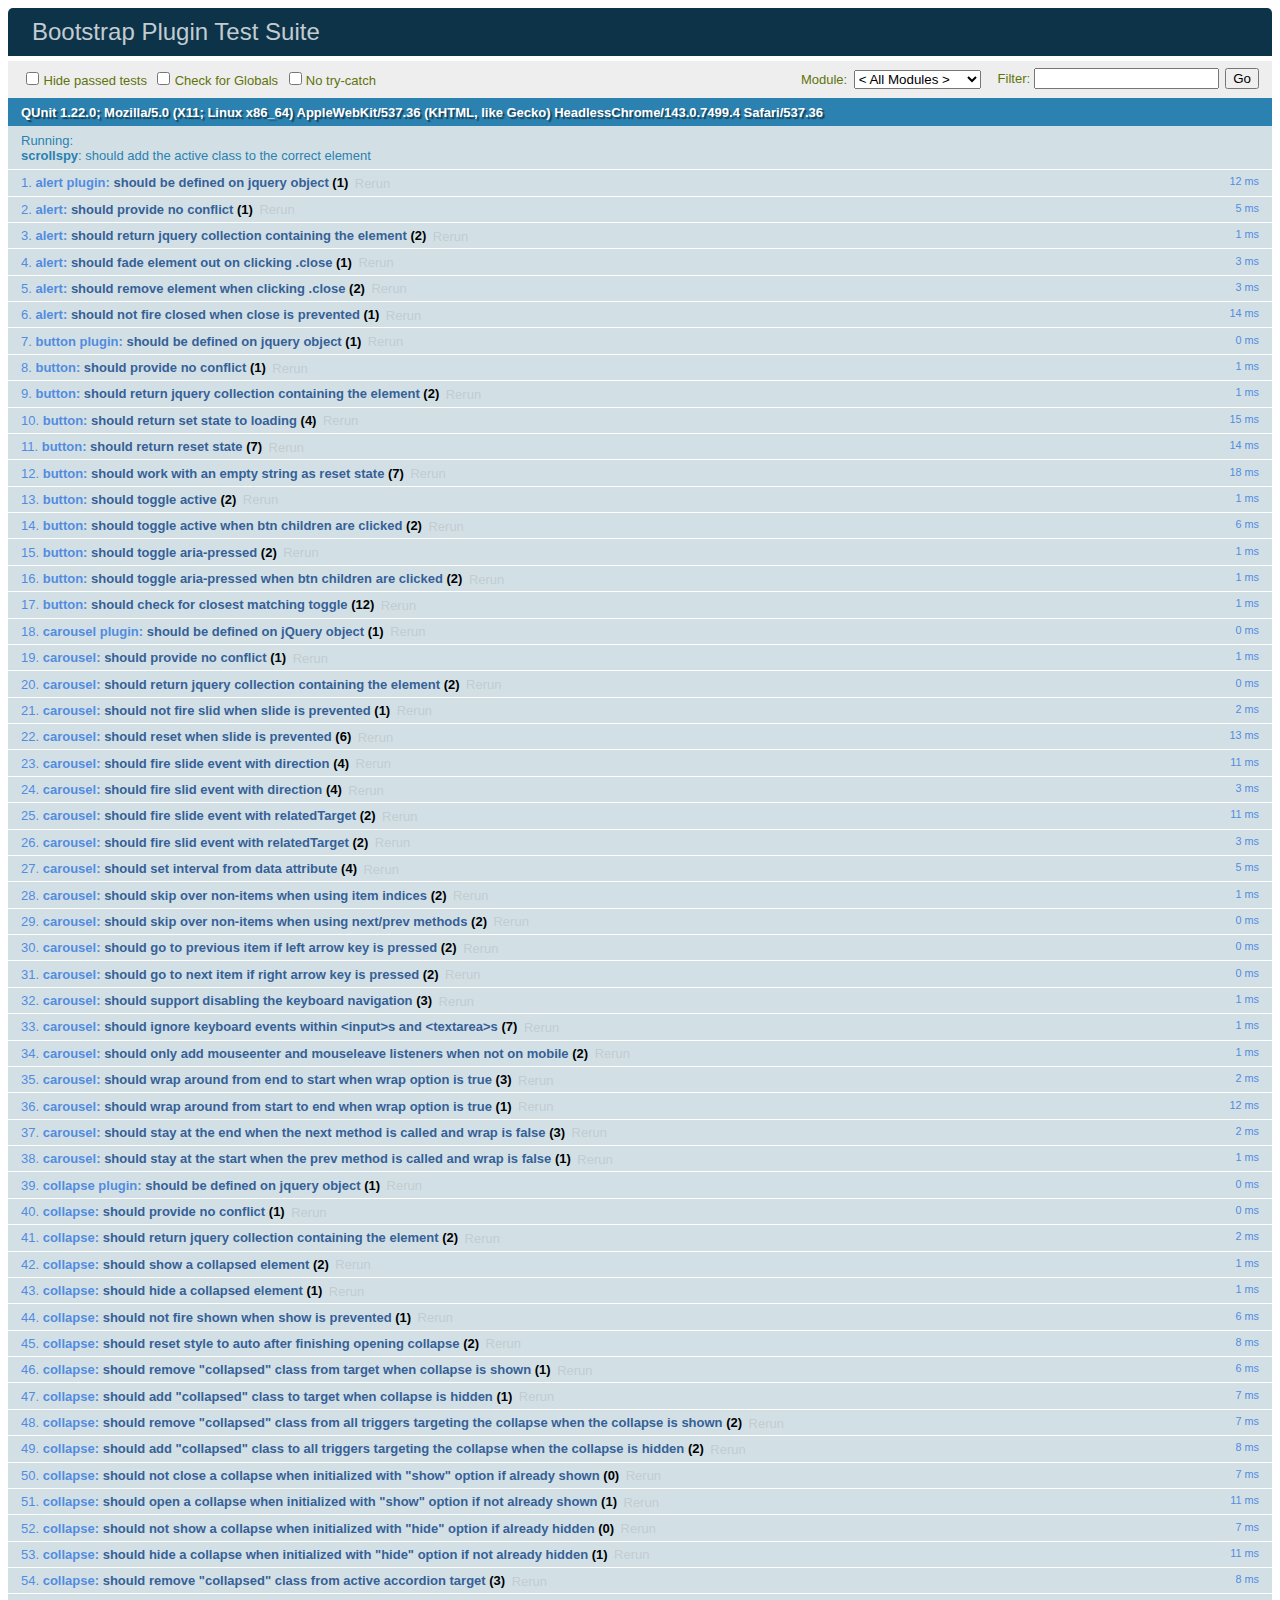
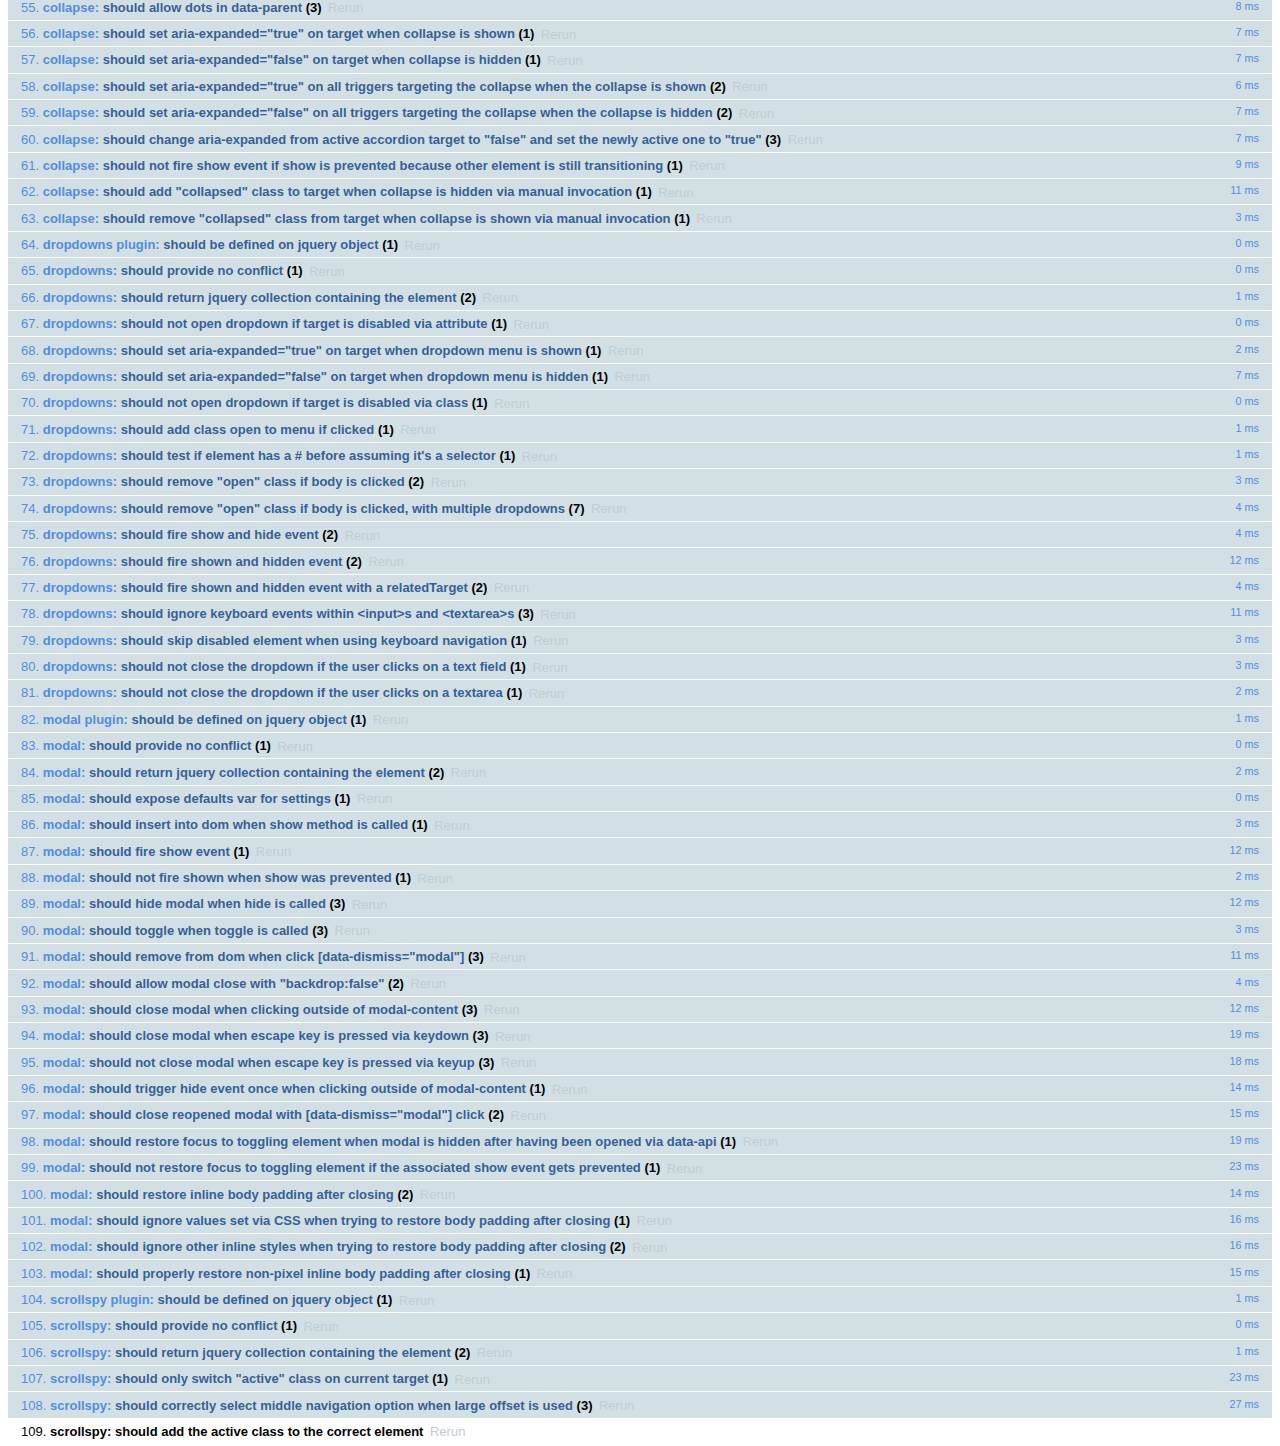
<file: bootstrap/js/tests/index.html>
<!DOCTYPE html>
<html>
  <head>
    <meta charset="utf-8">
    <title>Bootstrap Plugin Test Suite</title>
    <meta name="viewport" content="width=device-width, initial-scale=1">

    <!-- jQuery -->
    <script src="vendor/jquery.min.js"></script>
    <script>
      // Disable jQuery event aliases to ensure we don't accidentally use any of them
      (function () {
        var eventAliases = [
          'blur',
          'focus',
          'focusin',
          'focusout',
          'load',
          'resize',
          'scroll',
          'unload',
          'click',
          'dblclick',
          'mousedown',
          'mouseup',
          'mousemove',
          'mouseover',
          'mouseout',
          'mouseenter',
          'mouseleave',
          'change',
          'select',
          'submit',
          'keydown',
          'keypress',
          'keyup',
          'error',
          'contextmenu',
          'hover',
          'bind',
          'unbind',
          'delegate',
          'undelegate'
        ]
        for (var i = 0; i < eventAliases.length; i++) {
          var eventAlias = eventAliases[i]
          $.fn[eventAlias] = function () {
            throw new Error('Using the ".' + eventAlias + '()" method is not allowed, so that Bootstrap can be compatible with custom jQuery builds which exclude the "event aliases" module that defines said method. See https://github.com/twbs/bootstrap/blob/master/CONTRIBUTING.md#js')
          }
        }
      })()
    </script>

    <!-- QUnit -->
    <link rel="stylesheet" href="vendor/qunit.css" media="screen">
    <script src="vendor/qunit.js"></script>
    <script>
      // See https://github.com/axemclion/grunt-saucelabs#test-result-details-with-qunit
      var log = []
      // Require assert.expect in each test
      QUnit.config.requireExpects = true
      QUnit.done(function (testResults) {
        var tests = []
        for (var i = 0, len = log.length; i < len; i++) {
          var details = log[i]
          tests.push({
            name: details.name,
            result: details.result,
            expected: details.expected,
            actual: details.actual,
            source: details.source
          })
        }
        testResults.tests = tests

        window.global_test_results = testResults
      })

      QUnit.testStart(function (testDetails) {
        $(window).scrollTop(0)
        QUnit.log(function (details) {
          if (!details.result) {
            details.name = testDetails.name
            log.push(details)
          }
        })
      })

      // Cleanup
      QUnit.testDone(function () {
        $('#qunit-fixture').empty()
        $('#modal-test, .modal-backdrop').remove()
      })

      // Display fixture on-screen on iOS to avoid false positives
      if (/iPhone|iPad|iPod/.test(navigator.userAgent)) {
        QUnit.begin(function() {
          $('#qunit-fixture').css({ top: 0, left: 0 })
        })

        QUnit.done(function () {
          $('#qunit-fixture').css({ top: '', left: '' })
        })
      }

      // Disable deprecated global QUnit method aliases in preparation for QUnit v2
      (function () {
        var methodNames = [
          'async',
          'asyncTest',
          'deepEqual',
          'equal',
          'expect',
          'module',
          'notDeepEqual',
          'notEqual',
          'notPropEqual',
          'notStrictEqual',
          'ok',
          'propEqual',
          'push',
          'start',
          'stop',
          'strictEqual',
          'test',
          'throws'
        ];
        for (var i = 0; i < methodNames.length; i++) {
          var methodName = methodNames[i];
          window[methodName] = undefined;
        }
      })();
    </script>

    <!-- Plugin sources -->
    <script>$.support.transition = false</script>
    <script src="../../js/alert.js"></script>
    <script src="../../js/button.js"></script>
    <script src="../../js/carousel.js"></script>
    <script src="../../js/collapse.js"></script>
    <script src="../../js/dropdown.js"></script>
    <script src="../../js/modal.js"></script>
    <script src="../../js/scrollspy.js"></script>
    <script src="../../js/tab.js"></script>
    <script src="../../js/tooltip.js"></script>
    <script src="../../js/popover.js"></script>
    <script src="../../js/affix.js"></script>

    <!-- Unit tests -->
    <script src="unit/alert.js"></script>
    <script src="unit/button.js"></script>
    <script src="unit/carousel.js"></script>
    <script src="unit/collapse.js"></script>
    <script src="unit/dropdown.js"></script>
    <script src="unit/modal.js"></script>
    <script src="unit/scrollspy.js"></script>
    <script src="unit/tab.js"></script>
    <script src="unit/tooltip.js"></script>
    <script src="unit/popover.js"></script>
    <script src="unit/affix.js"></script>

  </head>
  <body>
    <div id="qunit-container">
      <div id="qunit"></div>
      <div id="qunit-fixture"></div>
    </div>
  </body>
</html>
</file>
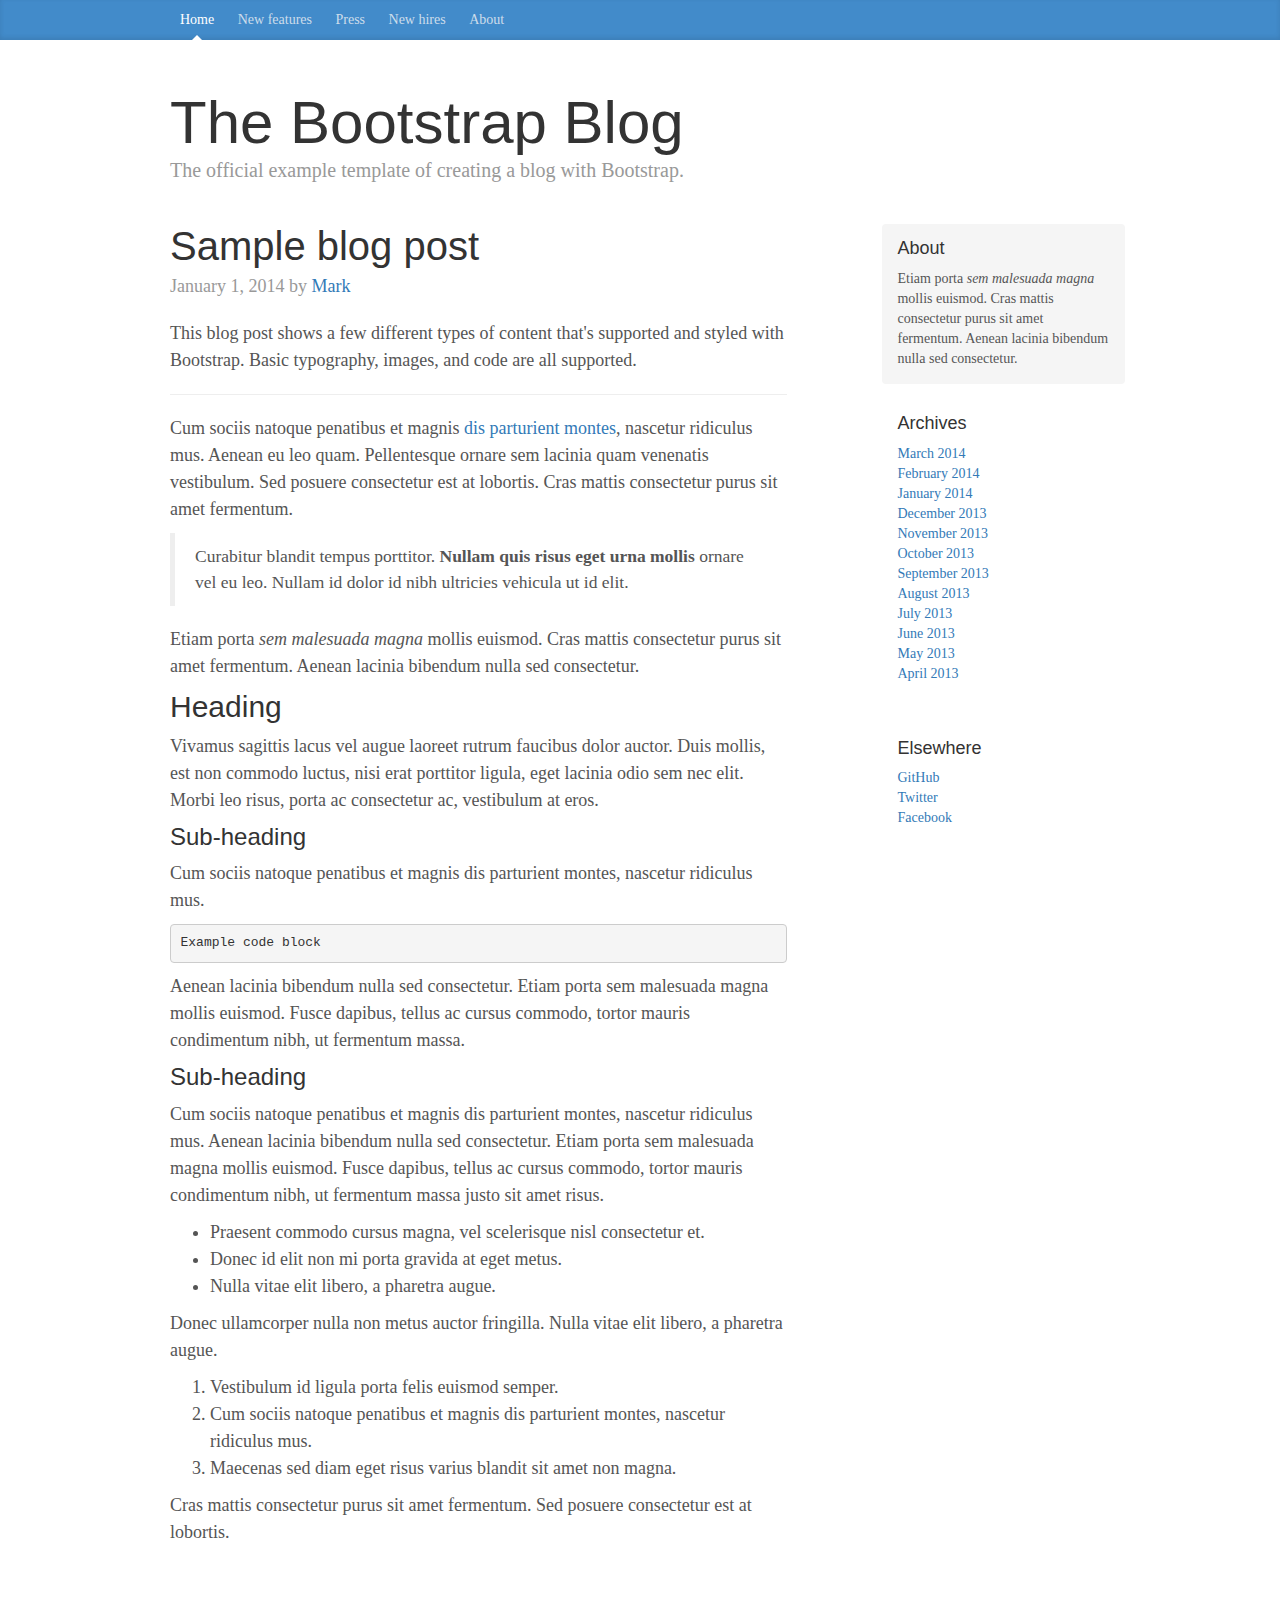
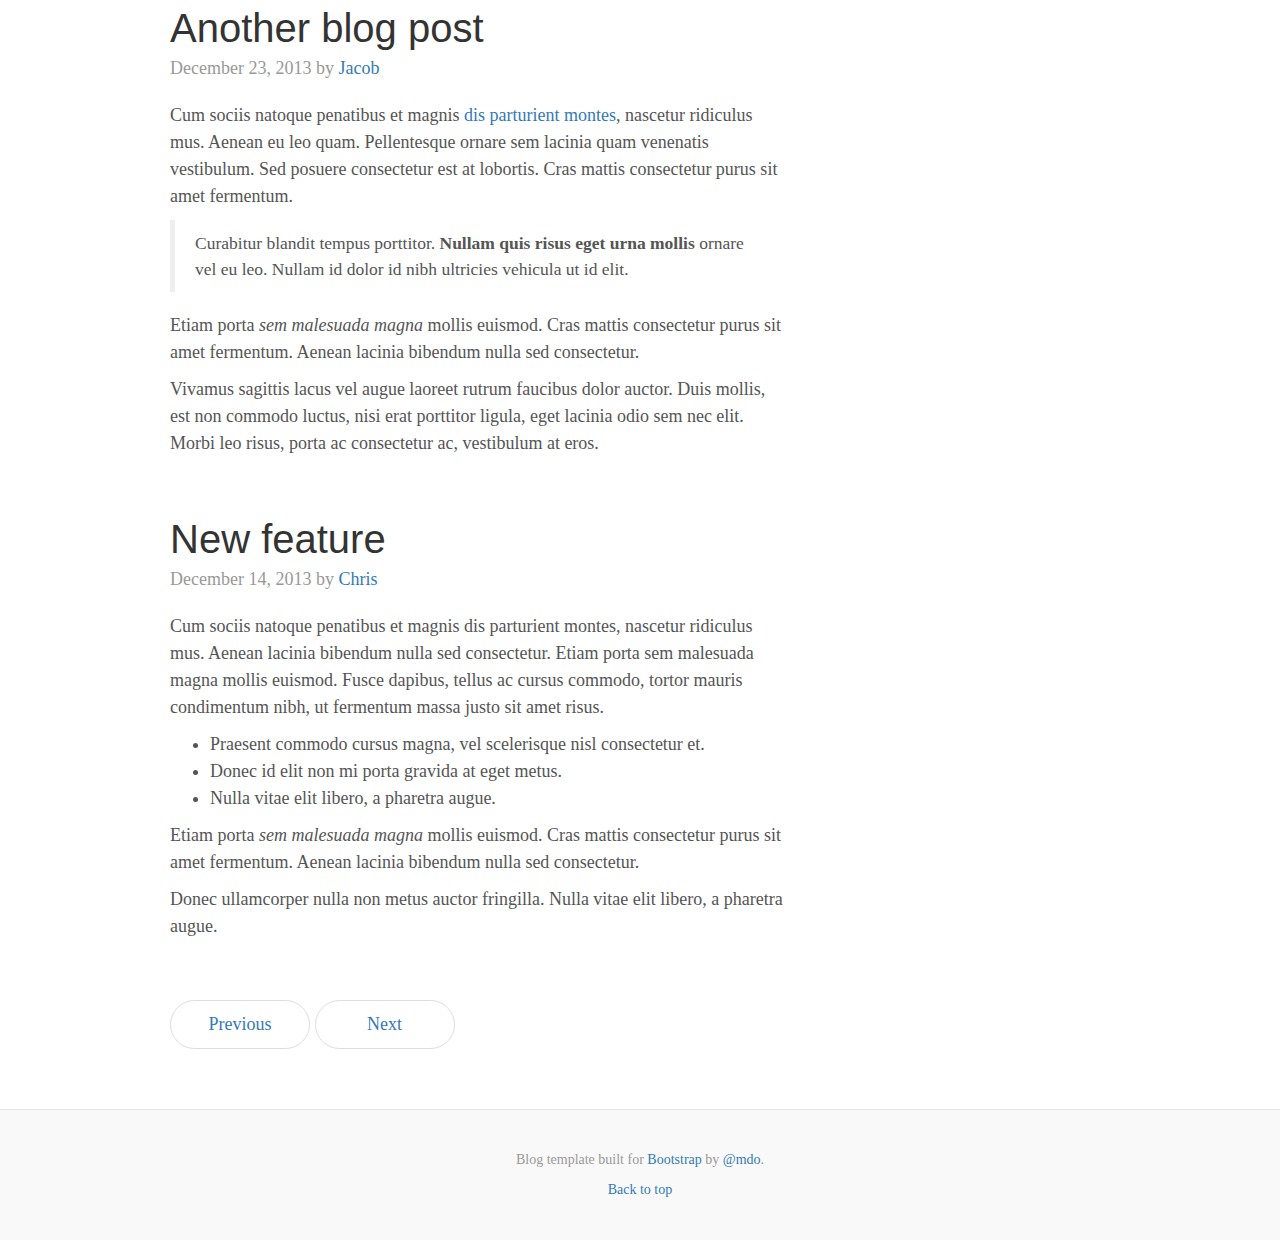
<file: bootstrap/docs/examples/blog/index.html>
<!DOCTYPE html>
<html lang="en">
  <head>
    <meta charset="utf-8">
    <meta http-equiv="X-UA-Compatible" content="IE=edge">
    <meta name="viewport" content="width=device-width, initial-scale=1">
    <!-- The above 3 meta tags *must* come first in the head; any other head content must come *after* these tags -->
    <meta name="description" content="">
    <meta name="author" content="">
    <link rel="icon" href="../../favicon.ico">

    <title>Blog Template for Bootstrap</title>

    <!-- Bootstrap core CSS -->
    <link href="../../dist/css/bootstrap.min.css" rel="stylesheet">

    <!-- IE10 viewport hack for Surface/desktop Windows 8 bug -->
    <link href="../../assets/css/ie10-viewport-bug-workaround.css" rel="stylesheet">

    <!-- Custom styles for this template -->
    <link href="blog.css" rel="stylesheet">

    <!-- Just for debugging purposes. Don't actually copy these 2 lines! -->
    <!--[if lt IE 9]><script src="../../assets/js/ie8-responsive-file-warning.js"></script><![endif]-->
    <script src="../../assets/js/ie-emulation-modes-warning.js"></script>

    <!-- HTML5 shim and Respond.js for IE8 support of HTML5 elements and media queries -->
    <!--[if lt IE 9]>
      <script src="https://oss.maxcdn.com/html5shiv/3.7.3/html5shiv.min.js"></script>
      <script src="https://oss.maxcdn.com/respond/1.4.2/respond.min.js"></script>
    <![endif]-->
  </head>

  <body>

    <div class="blog-masthead">
      <div class="container">
        <nav class="blog-nav">
          <a class="blog-nav-item active" href="#">Home</a>
          <a class="blog-nav-item" href="#">New features</a>
          <a class="blog-nav-item" href="#">Press</a>
          <a class="blog-nav-item" href="#">New hires</a>
          <a class="blog-nav-item" href="#">About</a>
        </nav>
      </div>
    </div>

    <div class="container">

      <div class="blog-header">
        <h1 class="blog-title">The Bootstrap Blog</h1>
        <p class="lead blog-description">The official example template of creating a blog with Bootstrap.</p>
      </div>

      <div class="row">

        <div class="col-sm-8 blog-main">

          <div class="blog-post">
            <h2 class="blog-post-title">Sample blog post</h2>
            <p class="blog-post-meta">January 1, 2014 by <a href="#">Mark</a></p>

            <p>This blog post shows a few different types of content that's supported and styled with Bootstrap. Basic typography, images, and code are all supported.</p>
            <hr>
            <p>Cum sociis natoque penatibus et magnis <a href="#">dis parturient montes</a>, nascetur ridiculus mus. Aenean eu leo quam. Pellentesque ornare sem lacinia quam venenatis vestibulum. Sed posuere consectetur est at lobortis. Cras mattis consectetur purus sit amet fermentum.</p>
            <blockquote>
              <p>Curabitur blandit tempus porttitor. <strong>Nullam quis risus eget urna mollis</strong> ornare vel eu leo. Nullam id dolor id nibh ultricies vehicula ut id elit.</p>
            </blockquote>
            <p>Etiam porta <em>sem malesuada magna</em> mollis euismod. Cras mattis consectetur purus sit amet fermentum. Aenean lacinia bibendum nulla sed consectetur.</p>
            <h2>Heading</h2>
            <p>Vivamus sagittis lacus vel augue laoreet rutrum faucibus dolor auctor. Duis mollis, est non commodo luctus, nisi erat porttitor ligula, eget lacinia odio sem nec elit. Morbi leo risus, porta ac consectetur ac, vestibulum at eros.</p>
            <h3>Sub-heading</h3>
            <p>Cum sociis natoque penatibus et magnis dis parturient montes, nascetur ridiculus mus.</p>
            <pre><code>Example code block</code></pre>
            <p>Aenean lacinia bibendum nulla sed consectetur. Etiam porta sem malesuada magna mollis euismod. Fusce dapibus, tellus ac cursus commodo, tortor mauris condimentum nibh, ut fermentum massa.</p>
            <h3>Sub-heading</h3>
            <p>Cum sociis natoque penatibus et magnis dis parturient montes, nascetur ridiculus mus. Aenean lacinia bibendum nulla sed consectetur. Etiam porta sem malesuada magna mollis euismod. Fusce dapibus, tellus ac cursus commodo, tortor mauris condimentum nibh, ut fermentum massa justo sit amet risus.</p>
            <ul>
              <li>Praesent commodo cursus magna, vel scelerisque nisl consectetur et.</li>
              <li>Donec id elit non mi porta gravida at eget metus.</li>
              <li>Nulla vitae elit libero, a pharetra augue.</li>
            </ul>
            <p>Donec ullamcorper nulla non metus auctor fringilla. Nulla vitae elit libero, a pharetra augue.</p>
            <ol>
              <li>Vestibulum id ligula porta felis euismod semper.</li>
              <li>Cum sociis natoque penatibus et magnis dis parturient montes, nascetur ridiculus mus.</li>
              <li>Maecenas sed diam eget risus varius blandit sit amet non magna.</li>
            </ol>
            <p>Cras mattis consectetur purus sit amet fermentum. Sed posuere consectetur est at lobortis.</p>
          </div><!-- /.blog-post -->

          <div class="blog-post">
            <h2 class="blog-post-title">Another blog post</h2>
            <p class="blog-post-meta">December 23, 2013 by <a href="#">Jacob</a></p>

            <p>Cum sociis natoque penatibus et magnis <a href="#">dis parturient montes</a>, nascetur ridiculus mus. Aenean eu leo quam. Pellentesque ornare sem lacinia quam venenatis vestibulum. Sed posuere consectetur est at lobortis. Cras mattis consectetur purus sit amet fermentum.</p>
            <blockquote>
              <p>Curabitur blandit tempus porttitor. <strong>Nullam quis risus eget urna mollis</strong> ornare vel eu leo. Nullam id dolor id nibh ultricies vehicula ut id elit.</p>
            </blockquote>
            <p>Etiam porta <em>sem malesuada magna</em> mollis euismod. Cras mattis consectetur purus sit amet fermentum. Aenean lacinia bibendum nulla sed consectetur.</p>
            <p>Vivamus sagittis lacus vel augue laoreet rutrum faucibus dolor auctor. Duis mollis, est non commodo luctus, nisi erat porttitor ligula, eget lacinia odio sem nec elit. Morbi leo risus, porta ac consectetur ac, vestibulum at eros.</p>
          </div><!-- /.blog-post -->

          <div class="blog-post">
            <h2 class="blog-post-title">New feature</h2>
            <p class="blog-post-meta">December 14, 2013 by <a href="#">Chris</a></p>

            <p>Cum sociis natoque penatibus et magnis dis parturient montes, nascetur ridiculus mus. Aenean lacinia bibendum nulla sed consectetur. Etiam porta sem malesuada magna mollis euismod. Fusce dapibus, tellus ac cursus commodo, tortor mauris condimentum nibh, ut fermentum massa justo sit amet risus.</p>
            <ul>
              <li>Praesent commodo cursus magna, vel scelerisque nisl consectetur et.</li>
              <li>Donec id elit non mi porta gravida at eget metus.</li>
              <li>Nulla vitae elit libero, a pharetra augue.</li>
            </ul>
            <p>Etiam porta <em>sem malesuada magna</em> mollis euismod. Cras mattis consectetur purus sit amet fermentum. Aenean lacinia bibendum nulla sed consectetur.</p>
            <p>Donec ullamcorper nulla non metus auctor fringilla. Nulla vitae elit libero, a pharetra augue.</p>
          </div><!-- /.blog-post -->

          <nav>
            <ul class="pager">
              <li><a href="#">Previous</a></li>
              <li><a href="#">Next</a></li>
            </ul>
          </nav>

        </div><!-- /.blog-main -->

        <div class="col-sm-3 col-sm-offset-1 blog-sidebar">
          <div class="sidebar-module sidebar-module-inset">
            <h4>About</h4>
            <p>Etiam porta <em>sem malesuada magna</em> mollis euismod. Cras mattis consectetur purus sit amet fermentum. Aenean lacinia bibendum nulla sed consectetur.</p>
          </div>
          <div class="sidebar-module">
            <h4>Archives</h4>
            <ol class="list-unstyled">
              <li><a href="#">March 2014</a></li>
              <li><a href="#">February 2014</a></li>
              <li><a href="#">January 2014</a></li>
              <li><a href="#">December 2013</a></li>
              <li><a href="#">November 2013</a></li>
              <li><a href="#">October 2013</a></li>
              <li><a href="#">September 2013</a></li>
              <li><a href="#">August 2013</a></li>
              <li><a href="#">July 2013</a></li>
              <li><a href="#">June 2013</a></li>
              <li><a href="#">May 2013</a></li>
              <li><a href="#">April 2013</a></li>
            </ol>
          </div>
          <div class="sidebar-module">
            <h4>Elsewhere</h4>
            <ol class="list-unstyled">
              <li><a href="#">GitHub</a></li>
              <li><a href="#">Twitter</a></li>
              <li><a href="#">Facebook</a></li>
            </ol>
          </div>
        </div><!-- /.blog-sidebar -->

      </div><!-- /.row -->

    </div><!-- /.container -->

    <footer class="blog-footer">
      <p>Blog template built for <a href="http://getbootstrap.com">Bootstrap</a> by <a href="https://twitter.com/mdo">@mdo</a>.</p>
      <p>
        <a href="#">Back to top</a>
      </p>
    </footer>


    <!-- Bootstrap core JavaScript
    ================================================== -->
    <!-- Placed at the end of the document so the pages load faster -->
    <script src="https://ajax.googleapis.com/ajax/libs/jquery/1.12.4/jquery.min.js"></script>
    <script>window.jQuery || document.write('<script src="../../assets/js/vendor/jquery.min.js"><\/script>')</script>
    <script src="../../dist/js/bootstrap.min.js"></script>
    <!-- IE10 viewport hack for Surface/desktop Windows 8 bug -->
    <script src="../../assets/js/ie10-viewport-bug-workaround.js"></script>
  </body>
</html>
</file>
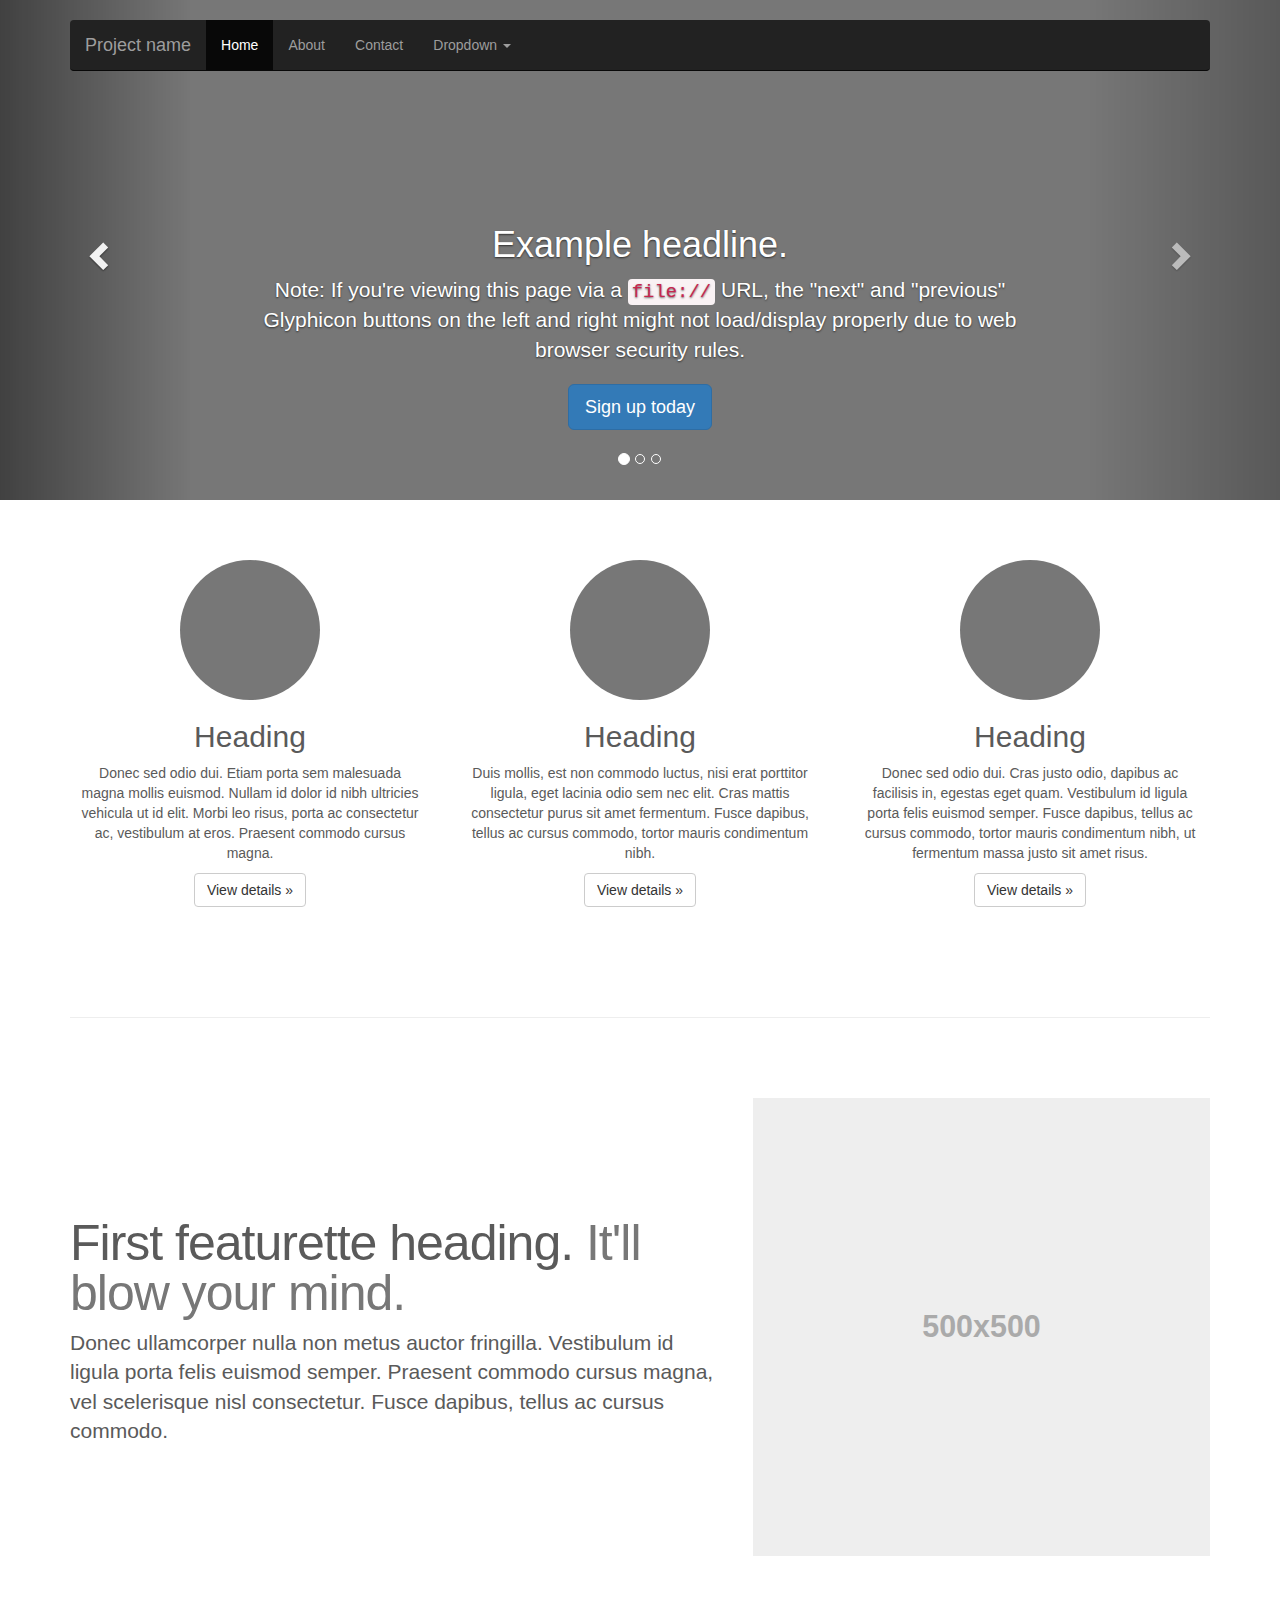
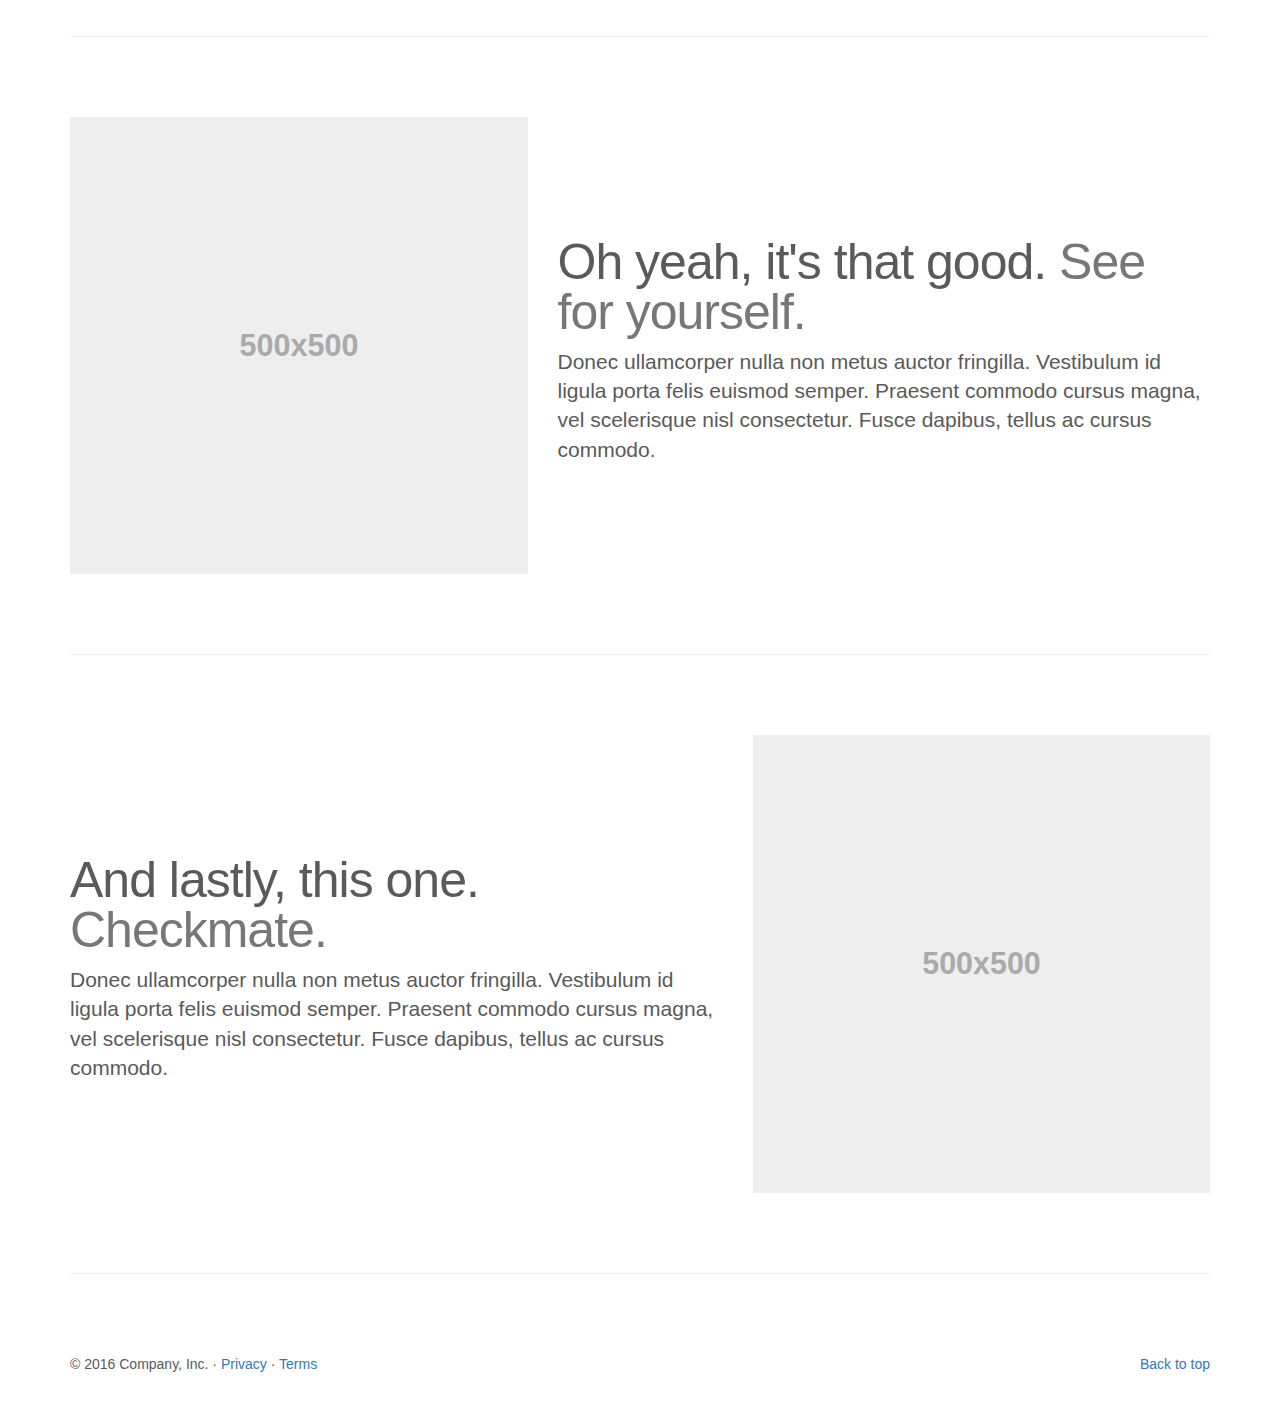
<file: bootstrap/docs/examples/carousel/index.html>
<!DOCTYPE html>
<html lang="en">
  <head>
    <meta charset="utf-8">
    <meta http-equiv="X-UA-Compatible" content="IE=edge">
    <meta name="viewport" content="width=device-width, initial-scale=1">
    <!-- The above 3 meta tags *must* come first in the head; any other head content must come *after* these tags -->
    <meta name="description" content="">
    <meta name="author" content="">
    <link rel="icon" href="../../favicon.ico">

    <title>Carousel Template for Bootstrap</title>

    <!-- Bootstrap core CSS -->
    <link href="../../dist/css/bootstrap.min.css" rel="stylesheet">

    <!-- IE10 viewport hack for Surface/desktop Windows 8 bug -->
    <link href="../../assets/css/ie10-viewport-bug-workaround.css" rel="stylesheet">

    <!-- Just for debugging purposes. Don't actually copy these 2 lines! -->
    <!--[if lt IE 9]><script src="../../assets/js/ie8-responsive-file-warning.js"></script><![endif]-->
    <script src="../../assets/js/ie-emulation-modes-warning.js"></script>

    <!-- HTML5 shim and Respond.js for IE8 support of HTML5 elements and media queries -->
    <!--[if lt IE 9]>
      <script src="https://oss.maxcdn.com/html5shiv/3.7.3/html5shiv.min.js"></script>
      <script src="https://oss.maxcdn.com/respond/1.4.2/respond.min.js"></script>
    <![endif]-->

    <!-- Custom styles for this template -->
    <link href="carousel.css" rel="stylesheet">
  </head>
<!-- NAVBAR
================================================== -->
  <body>
    <div class="navbar-wrapper">
      <div class="container">

        <nav class="navbar navbar-inverse navbar-static-top">
          <div class="container">
            <div class="navbar-header">
              <button type="button" class="navbar-toggle collapsed" data-toggle="collapse" data-target="#navbar" aria-expanded="false" aria-controls="navbar">
                <span class="sr-only">Toggle navigation</span>
                <span class="icon-bar"></span>
                <span class="icon-bar"></span>
                <span class="icon-bar"></span>
              </button>
              <a class="navbar-brand" href="#">Project name</a>
            </div>
            <div id="navbar" class="navbar-collapse collapse">
              <ul class="nav navbar-nav">
                <li class="active"><a href="#">Home</a></li>
                <li><a href="#about">About</a></li>
                <li><a href="#contact">Contact</a></li>
                <li class="dropdown">
                  <a href="#" class="dropdown-toggle" data-toggle="dropdown" role="button" aria-haspopup="true" aria-expanded="false">Dropdown <span class="caret"></span></a>
                  <ul class="dropdown-menu">
                    <li><a href="#">Action</a></li>
                    <li><a href="#">Another action</a></li>
                    <li><a href="#">Something else here</a></li>
                    <li role="separator" class="divider"></li>
                    <li class="dropdown-header">Nav header</li>
                    <li><a href="#">Separated link</a></li>
                    <li><a href="#">One more separated link</a></li>
                  </ul>
                </li>
              </ul>
            </div>
          </div>
        </nav>

      </div>
    </div>


    <!-- Carousel
    ================================================== -->
    <div id="myCarousel" class="carousel slide" data-ride="carousel">
      <!-- Indicators -->
      <ol class="carousel-indicators">
        <li data-target="#myCarousel" data-slide-to="0" class="active"></li>
        <li data-target="#myCarousel" data-slide-to="1"></li>
        <li data-target="#myCarousel" data-slide-to="2"></li>
      </ol>
      <div class="carousel-inner" role="listbox">
        <div class="item active">
          <img class="first-slide" src="[data-uri]" alt="First slide">
          <div class="container">
            <div class="carousel-caption">
              <h1>Example headline.</h1>
              <p>Note: If you're viewing this page via a <code>file://</code> URL, the "next" and "previous" Glyphicon buttons on the left and right might not load/display properly due to web browser security rules.</p>
              <p><a class="btn btn-lg btn-primary" href="#" role="button">Sign up today</a></p>
            </div>
          </div>
        </div>
        <div class="item">
          <img class="second-slide" src="[data-uri]" alt="Second slide">
          <div class="container">
            <div class="carousel-caption">
              <h1>Another example headline.</h1>
              <p>Cras justo odio, dapibus ac facilisis in, egestas eget quam. Donec id elit non mi porta gravida at eget metus. Nullam id dolor id nibh ultricies vehicula ut id elit.</p>
              <p><a class="btn btn-lg btn-primary" href="#" role="button">Learn more</a></p>
            </div>
          </div>
        </div>
        <div class="item">
          <img class="third-slide" src="[data-uri]" alt="Third slide">
          <div class="container">
            <div class="carousel-caption">
              <h1>One more for good measure.</h1>
              <p>Cras justo odio, dapibus ac facilisis in, egestas eget quam. Donec id elit non mi porta gravida at eget metus. Nullam id dolor id nibh ultricies vehicula ut id elit.</p>
              <p><a class="btn btn-lg btn-primary" href="#" role="button">Browse gallery</a></p>
            </div>
          </div>
        </div>
      </div>
      <a class="left carousel-control" href="#myCarousel" role="button" data-slide="prev">
        <span class="glyphicon glyphicon-chevron-left" aria-hidden="true"></span>
        <span class="sr-only">Previous</span>
      </a>
      <a class="right carousel-control" href="#myCarousel" role="button" data-slide="next">
        <span class="glyphicon glyphicon-chevron-right" aria-hidden="true"></span>
        <span class="sr-only">Next</span>
      </a>
    </div><!-- /.carousel -->


    <!-- Marketing messaging and featurettes
    ================================================== -->
    <!-- Wrap the rest of the page in another container to center all the content. -->

    <div class="container marketing">

      <!-- Three columns of text below the carousel -->
      <div class="row">
        <div class="col-lg-4">
          <img class="img-circle" src="[data-uri]" alt="Generic placeholder image" width="140" height="140">
          <h2>Heading</h2>
          <p>Donec sed odio dui. Etiam porta sem malesuada magna mollis euismod. Nullam id dolor id nibh ultricies vehicula ut id elit. Morbi leo risus, porta ac consectetur ac, vestibulum at eros. Praesent commodo cursus magna.</p>
          <p><a class="btn btn-default" href="#" role="button">View details &raquo;</a></p>
        </div><!-- /.col-lg-4 -->
        <div class="col-lg-4">
          <img class="img-circle" src="[data-uri]" alt="Generic placeholder image" width="140" height="140">
          <h2>Heading</h2>
          <p>Duis mollis, est non commodo luctus, nisi erat porttitor ligula, eget lacinia odio sem nec elit. Cras mattis consectetur purus sit amet fermentum. Fusce dapibus, tellus ac cursus commodo, tortor mauris condimentum nibh.</p>
          <p><a class="btn btn-default" href="#" role="button">View details &raquo;</a></p>
        </div><!-- /.col-lg-4 -->
        <div class="col-lg-4">
          <img class="img-circle" src="[data-uri]" alt="Generic placeholder image" width="140" height="140">
          <h2>Heading</h2>
          <p>Donec sed odio dui. Cras justo odio, dapibus ac facilisis in, egestas eget quam. Vestibulum id ligula porta felis euismod semper. Fusce dapibus, tellus ac cursus commodo, tortor mauris condimentum nibh, ut fermentum massa justo sit amet risus.</p>
          <p><a class="btn btn-default" href="#" role="button">View details &raquo;</a></p>
        </div><!-- /.col-lg-4 -->
      </div><!-- /.row -->


      <!-- START THE FEATURETTES -->

      <hr class="featurette-divider">

      <div class="row featurette">
        <div class="col-md-7">
          <h2 class="featurette-heading">First featurette heading. <span class="text-muted">It'll blow your mind.</span></h2>
          <p class="lead">Donec ullamcorper nulla non metus auctor fringilla. Vestibulum id ligula porta felis euismod semper. Praesent commodo cursus magna, vel scelerisque nisl consectetur. Fusce dapibus, tellus ac cursus commodo.</p>
        </div>
        <div class="col-md-5">
          <img class="featurette-image img-responsive center-block" data-src="holder.js/500x500/auto" alt="Generic placeholder image">
        </div>
      </div>

      <hr class="featurette-divider">

      <div class="row featurette">
        <div class="col-md-7 col-md-push-5">
          <h2 class="featurette-heading">Oh yeah, it's that good. <span class="text-muted">See for yourself.</span></h2>
          <p class="lead">Donec ullamcorper nulla non metus auctor fringilla. Vestibulum id ligula porta felis euismod semper. Praesent commodo cursus magna, vel scelerisque nisl consectetur. Fusce dapibus, tellus ac cursus commodo.</p>
        </div>
        <div class="col-md-5 col-md-pull-7">
          <img class="featurette-image img-responsive center-block" data-src="holder.js/500x500/auto" alt="Generic placeholder image">
        </div>
      </div>

      <hr class="featurette-divider">

      <div class="row featurette">
        <div class="col-md-7">
          <h2 class="featurette-heading">And lastly, this one. <span class="text-muted">Checkmate.</span></h2>
          <p class="lead">Donec ullamcorper nulla non metus auctor fringilla. Vestibulum id ligula porta felis euismod semper. Praesent commodo cursus magna, vel scelerisque nisl consectetur. Fusce dapibus, tellus ac cursus commodo.</p>
        </div>
        <div class="col-md-5">
          <img class="featurette-image img-responsive center-block" data-src="holder.js/500x500/auto" alt="Generic placeholder image">
        </div>
      </div>

      <hr class="featurette-divider">

      <!-- /END THE FEATURETTES -->


      <!-- FOOTER -->
      <footer>
        <p class="pull-right"><a href="#">Back to top</a></p>
        <p>&copy; 2016 Company, Inc. &middot; <a href="#">Privacy</a> &middot; <a href="#">Terms</a></p>
      </footer>

    </div><!-- /.container -->


    <!-- Bootstrap core JavaScript
    ================================================== -->
    <!-- Placed at the end of the document so the pages load faster -->
    <script src="https://ajax.googleapis.com/ajax/libs/jquery/1.12.4/jquery.min.js"></script>
    <script>window.jQuery || document.write('<script src="../../assets/js/vendor/jquery.min.js"><\/script>')</script>
    <script src="../../dist/js/bootstrap.min.js"></script>
    <!-- Just to make our placeholder images work. Don't actually copy the next line! -->
    <script src="../../assets/js/vendor/holder.min.js"></script>
    <!-- IE10 viewport hack for Surface/desktop Windows 8 bug -->
    <script src="../../assets/js/ie10-viewport-bug-workaround.js"></script>
  </body>
</html>
</file>
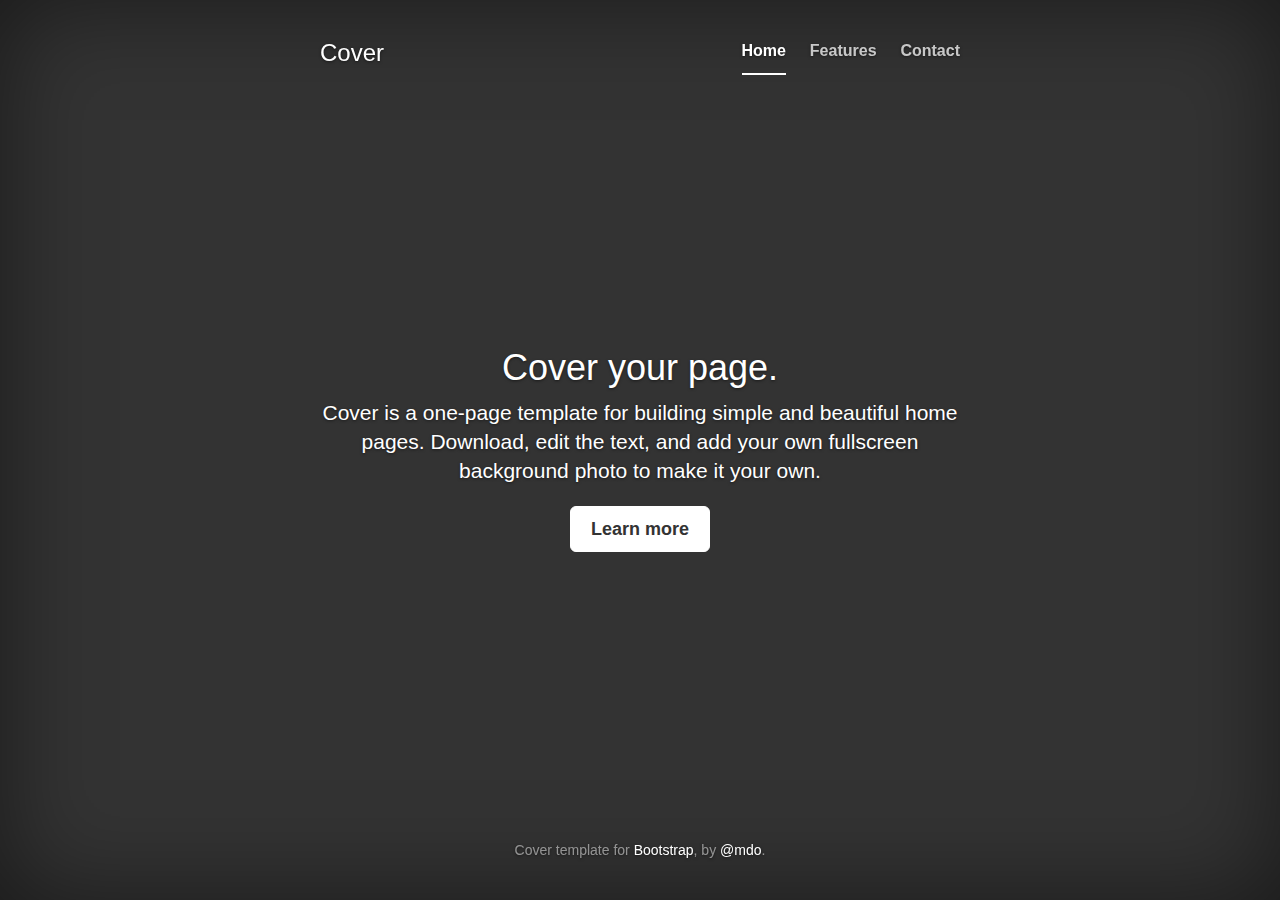
<file: bootstrap/docs/examples/cover/index.html>
<!DOCTYPE html>
<html lang="en">
  <head>
    <meta charset="utf-8">
    <meta http-equiv="X-UA-Compatible" content="IE=edge">
    <meta name="viewport" content="width=device-width, initial-scale=1">
    <!-- The above 3 meta tags *must* come first in the head; any other head content must come *after* these tags -->
    <meta name="description" content="">
    <meta name="author" content="">
    <link rel="icon" href="../../favicon.ico">

    <title>Cover Template for Bootstrap</title>

    <!-- Bootstrap core CSS -->
    <link href="../../dist/css/bootstrap.min.css" rel="stylesheet">

    <!-- IE10 viewport hack for Surface/desktop Windows 8 bug -->
    <link href="../../assets/css/ie10-viewport-bug-workaround.css" rel="stylesheet">

    <!-- Custom styles for this template -->
    <link href="cover.css" rel="stylesheet">

    <!-- Just for debugging purposes. Don't actually copy these 2 lines! -->
    <!--[if lt IE 9]><script src="../../assets/js/ie8-responsive-file-warning.js"></script><![endif]-->
    <script src="../../assets/js/ie-emulation-modes-warning.js"></script>

    <!-- HTML5 shim and Respond.js for IE8 support of HTML5 elements and media queries -->
    <!--[if lt IE 9]>
      <script src="https://oss.maxcdn.com/html5shiv/3.7.3/html5shiv.min.js"></script>
      <script src="https://oss.maxcdn.com/respond/1.4.2/respond.min.js"></script>
    <![endif]-->
  </head>

  <body>

    <div class="site-wrapper">

      <div class="site-wrapper-inner">

        <div class="cover-container">

          <div class="masthead clearfix">
            <div class="inner">
              <h3 class="masthead-brand">Cover</h3>
              <nav>
                <ul class="nav masthead-nav">
                  <li class="active"><a href="#">Home</a></li>
                  <li><a href="#">Features</a></li>
                  <li><a href="#">Contact</a></li>
                </ul>
              </nav>
            </div>
          </div>

          <div class="inner cover">
            <h1 class="cover-heading">Cover your page.</h1>
            <p class="lead">Cover is a one-page template for building simple and beautiful home pages. Download, edit the text, and add your own fullscreen background photo to make it your own.</p>
            <p class="lead">
              <a href="#" class="btn btn-lg btn-default">Learn more</a>
            </p>
          </div>

          <div class="mastfoot">
            <div class="inner">
              <p>Cover template for <a href="http://getbootstrap.com">Bootstrap</a>, by <a href="https://twitter.com/mdo">@mdo</a>.</p>
            </div>
          </div>

        </div>

      </div>

    </div>

    <!-- Bootstrap core JavaScript
    ================================================== -->
    <!-- Placed at the end of the document so the pages load faster -->
    <script src="https://ajax.googleapis.com/ajax/libs/jquery/1.12.4/jquery.min.js"></script>
    <script>window.jQuery || document.write('<script src="../../assets/js/vendor/jquery.min.js"><\/script>')</script>
    <script src="../../dist/js/bootstrap.min.js"></script>
    <!-- IE10 viewport hack for Surface/desktop Windows 8 bug -->
    <script src="../../assets/js/ie10-viewport-bug-workaround.js"></script>
  </body>
</html>
</file>
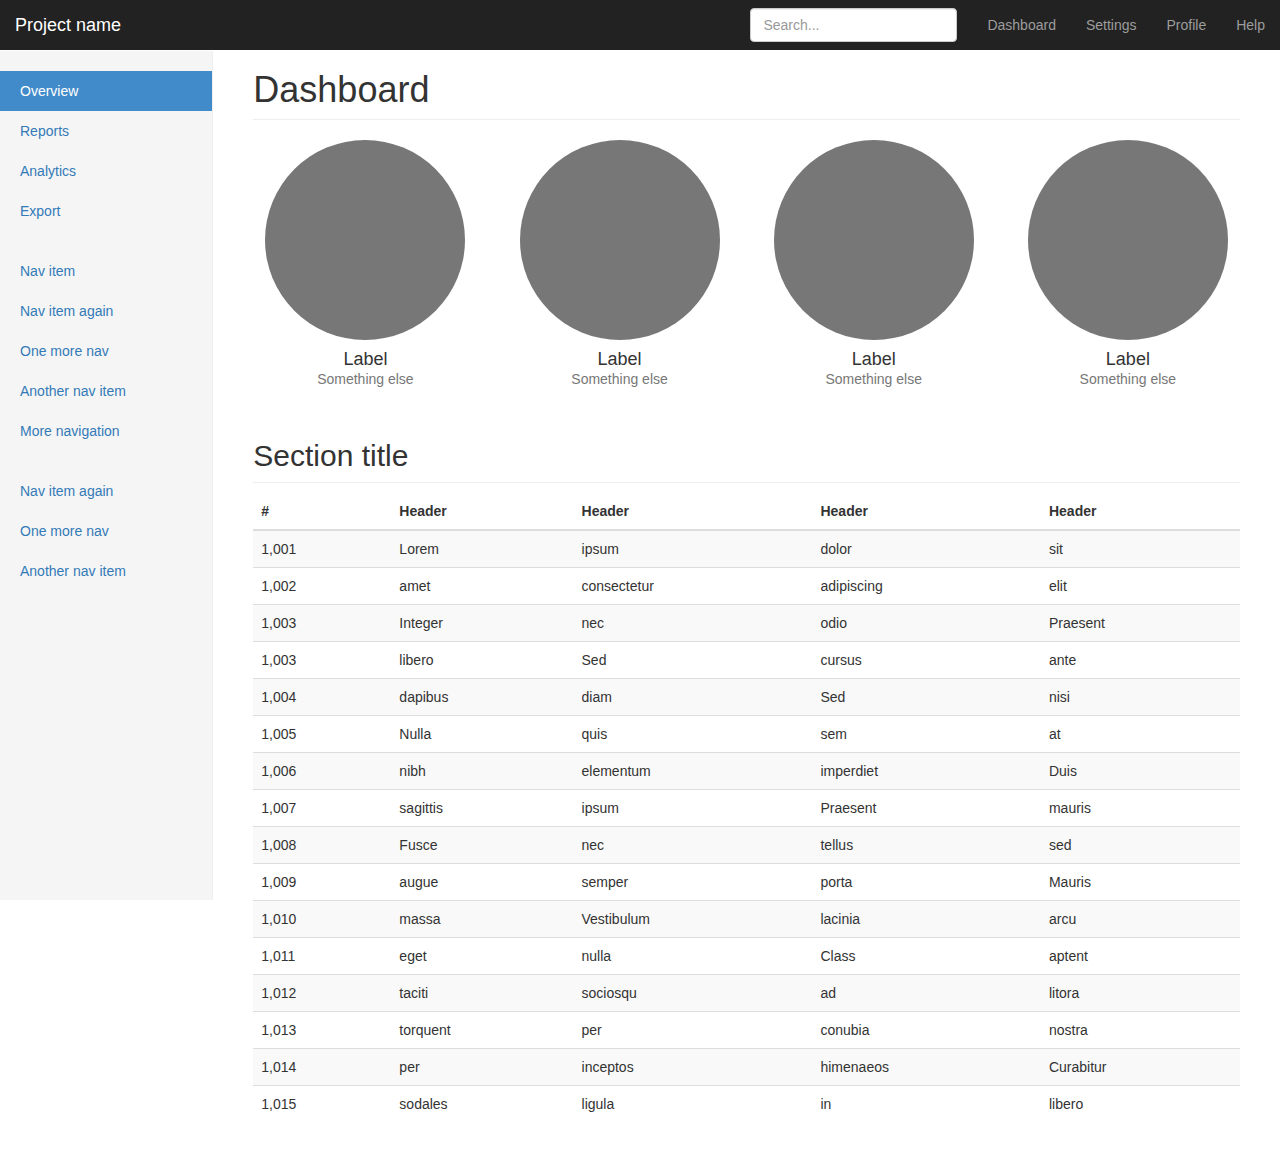
<file: bootstrap/docs/examples/dashboard/index.html>
<!DOCTYPE html>
<html lang="en">
  <head>
    <meta charset="utf-8">
    <meta http-equiv="X-UA-Compatible" content="IE=edge">
    <meta name="viewport" content="width=device-width, initial-scale=1">
    <!-- The above 3 meta tags *must* come first in the head; any other head content must come *after* these tags -->
    <meta name="description" content="">
    <meta name="author" content="">
    <link rel="icon" href="../../favicon.ico">

    <title>Dashboard Template for Bootstrap</title>

    <!-- Bootstrap core CSS -->
    <link href="../../dist/css/bootstrap.min.css" rel="stylesheet">

    <!-- IE10 viewport hack for Surface/desktop Windows 8 bug -->
    <link href="../../assets/css/ie10-viewport-bug-workaround.css" rel="stylesheet">

    <!-- Custom styles for this template -->
    <link href="dashboard.css" rel="stylesheet">

    <!-- Just for debugging purposes. Don't actually copy these 2 lines! -->
    <!--[if lt IE 9]><script src="../../assets/js/ie8-responsive-file-warning.js"></script><![endif]-->
    <script src="../../assets/js/ie-emulation-modes-warning.js"></script>

    <!-- HTML5 shim and Respond.js for IE8 support of HTML5 elements and media queries -->
    <!--[if lt IE 9]>
      <script src="https://oss.maxcdn.com/html5shiv/3.7.3/html5shiv.min.js"></script>
      <script src="https://oss.maxcdn.com/respond/1.4.2/respond.min.js"></script>
    <![endif]-->
  </head>

  <body>

    <nav class="navbar navbar-inverse navbar-fixed-top">
      <div class="container-fluid">
        <div class="navbar-header">
          <button type="button" class="navbar-toggle collapsed" data-toggle="collapse" data-target="#navbar" aria-expanded="false" aria-controls="navbar">
            <span class="sr-only">Toggle navigation</span>
            <span class="icon-bar"></span>
            <span class="icon-bar"></span>
            <span class="icon-bar"></span>
          </button>
          <a class="navbar-brand" href="#">Project name</a>
        </div>
        <div id="navbar" class="navbar-collapse collapse">
          <ul class="nav navbar-nav navbar-right">
            <li><a href="#">Dashboard</a></li>
            <li><a href="#">Settings</a></li>
            <li><a href="#">Profile</a></li>
            <li><a href="#">Help</a></li>
          </ul>
          <form class="navbar-form navbar-right">
            <input type="text" class="form-control" placeholder="Search...">
          </form>
        </div>
      </div>
    </nav>

    <div class="container-fluid">
      <div class="row">
        <div class="col-sm-3 col-md-2 sidebar">
          <ul class="nav nav-sidebar">
            <li class="active"><a href="#">Overview <span class="sr-only">(current)</span></a></li>
            <li><a href="#">Reports</a></li>
            <li><a href="#">Analytics</a></li>
            <li><a href="#">Export</a></li>
          </ul>
          <ul class="nav nav-sidebar">
            <li><a href="">Nav item</a></li>
            <li><a href="">Nav item again</a></li>
            <li><a href="">One more nav</a></li>
            <li><a href="">Another nav item</a></li>
            <li><a href="">More navigation</a></li>
          </ul>
          <ul class="nav nav-sidebar">
            <li><a href="">Nav item again</a></li>
            <li><a href="">One more nav</a></li>
            <li><a href="">Another nav item</a></li>
          </ul>
        </div>
        <div class="col-sm-9 col-sm-offset-3 col-md-10 col-md-offset-2 main">
          <h1 class="page-header">Dashboard</h1>

          <div class="row placeholders">
            <div class="col-xs-6 col-sm-3 placeholder">
              <img src="[data-uri]" width="200" height="200" class="img-responsive" alt="Generic placeholder thumbnail">
              <h4>Label</h4>
              <span class="text-muted">Something else</span>
            </div>
            <div class="col-xs-6 col-sm-3 placeholder">
              <img src="[data-uri]" width="200" height="200" class="img-responsive" alt="Generic placeholder thumbnail">
              <h4>Label</h4>
              <span class="text-muted">Something else</span>
            </div>
            <div class="col-xs-6 col-sm-3 placeholder">
              <img src="[data-uri]" width="200" height="200" class="img-responsive" alt="Generic placeholder thumbnail">
              <h4>Label</h4>
              <span class="text-muted">Something else</span>
            </div>
            <div class="col-xs-6 col-sm-3 placeholder">
              <img src="[data-uri]" width="200" height="200" class="img-responsive" alt="Generic placeholder thumbnail">
              <h4>Label</h4>
              <span class="text-muted">Something else</span>
            </div>
          </div>

          <h2 class="sub-header">Section title</h2>
          <div class="table-responsive">
            <table class="table table-striped">
              <thead>
                <tr>
                  <th>#</th>
                  <th>Header</th>
                  <th>Header</th>
                  <th>Header</th>
                  <th>Header</th>
                </tr>
              </thead>
              <tbody>
                <tr>
                  <td>1,001</td>
                  <td>Lorem</td>
                  <td>ipsum</td>
                  <td>dolor</td>
                  <td>sit</td>
                </tr>
                <tr>
                  <td>1,002</td>
                  <td>amet</td>
                  <td>consectetur</td>
                  <td>adipiscing</td>
                  <td>elit</td>
                </tr>
                <tr>
                  <td>1,003</td>
                  <td>Integer</td>
                  <td>nec</td>
                  <td>odio</td>
                  <td>Praesent</td>
                </tr>
                <tr>
                  <td>1,003</td>
                  <td>libero</td>
                  <td>Sed</td>
                  <td>cursus</td>
                  <td>ante</td>
                </tr>
                <tr>
                  <td>1,004</td>
                  <td>dapibus</td>
                  <td>diam</td>
                  <td>Sed</td>
                  <td>nisi</td>
                </tr>
                <tr>
                  <td>1,005</td>
                  <td>Nulla</td>
                  <td>quis</td>
                  <td>sem</td>
                  <td>at</td>
                </tr>
                <tr>
                  <td>1,006</td>
                  <td>nibh</td>
                  <td>elementum</td>
                  <td>imperdiet</td>
                  <td>Duis</td>
                </tr>
                <tr>
                  <td>1,007</td>
                  <td>sagittis</td>
                  <td>ipsum</td>
                  <td>Praesent</td>
                  <td>mauris</td>
                </tr>
                <tr>
                  <td>1,008</td>
                  <td>Fusce</td>
                  <td>nec</td>
                  <td>tellus</td>
                  <td>sed</td>
                </tr>
                <tr>
                  <td>1,009</td>
                  <td>augue</td>
                  <td>semper</td>
                  <td>porta</td>
                  <td>Mauris</td>
                </tr>
                <tr>
                  <td>1,010</td>
                  <td>massa</td>
                  <td>Vestibulum</td>
                  <td>lacinia</td>
                  <td>arcu</td>
                </tr>
                <tr>
                  <td>1,011</td>
                  <td>eget</td>
                  <td>nulla</td>
                  <td>Class</td>
                  <td>aptent</td>
                </tr>
                <tr>
                  <td>1,012</td>
                  <td>taciti</td>
                  <td>sociosqu</td>
                  <td>ad</td>
                  <td>litora</td>
                </tr>
                <tr>
                  <td>1,013</td>
                  <td>torquent</td>
                  <td>per</td>
                  <td>conubia</td>
                  <td>nostra</td>
                </tr>
                <tr>
                  <td>1,014</td>
                  <td>per</td>
                  <td>inceptos</td>
                  <td>himenaeos</td>
                  <td>Curabitur</td>
                </tr>
                <tr>
                  <td>1,015</td>
                  <td>sodales</td>
                  <td>ligula</td>
                  <td>in</td>
                  <td>libero</td>
                </tr>
              </tbody>
            </table>
          </div>
        </div>
      </div>
    </div>

    <!-- Bootstrap core JavaScript
    ================================================== -->
    <!-- Placed at the end of the document so the pages load faster -->
    <script src="https://ajax.googleapis.com/ajax/libs/jquery/1.12.4/jquery.min.js"></script>
    <script>window.jQuery || document.write('<script src="../../assets/js/vendor/jquery.min.js"><\/script>')</script>
    <script src="../../dist/js/bootstrap.min.js"></script>
    <!-- Just to make our placeholder images work. Don't actually copy the next line! -->
    <script src="../../assets/js/vendor/holder.min.js"></script>
    <!-- IE10 viewport hack for Surface/desktop Windows 8 bug -->
    <script src="../../assets/js/ie10-viewport-bug-workaround.js"></script>
  </body>
</html>
</file>
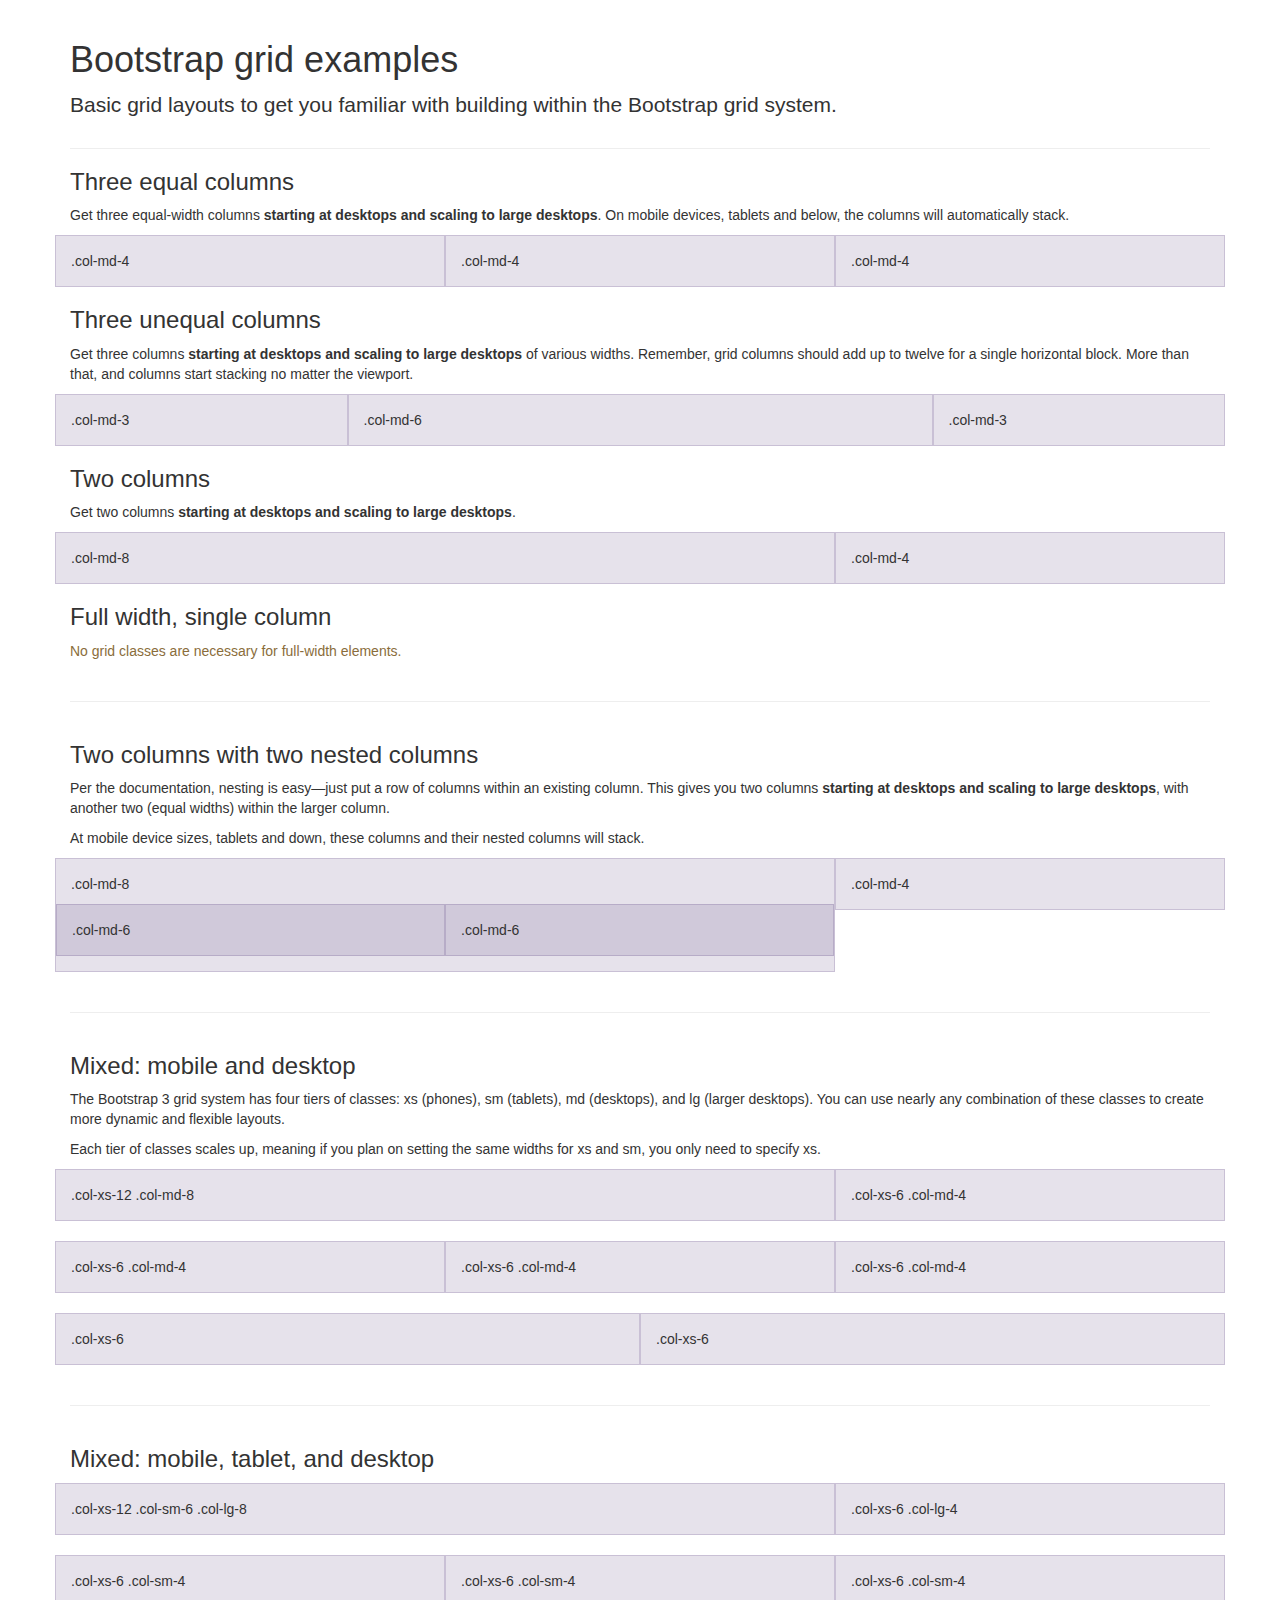
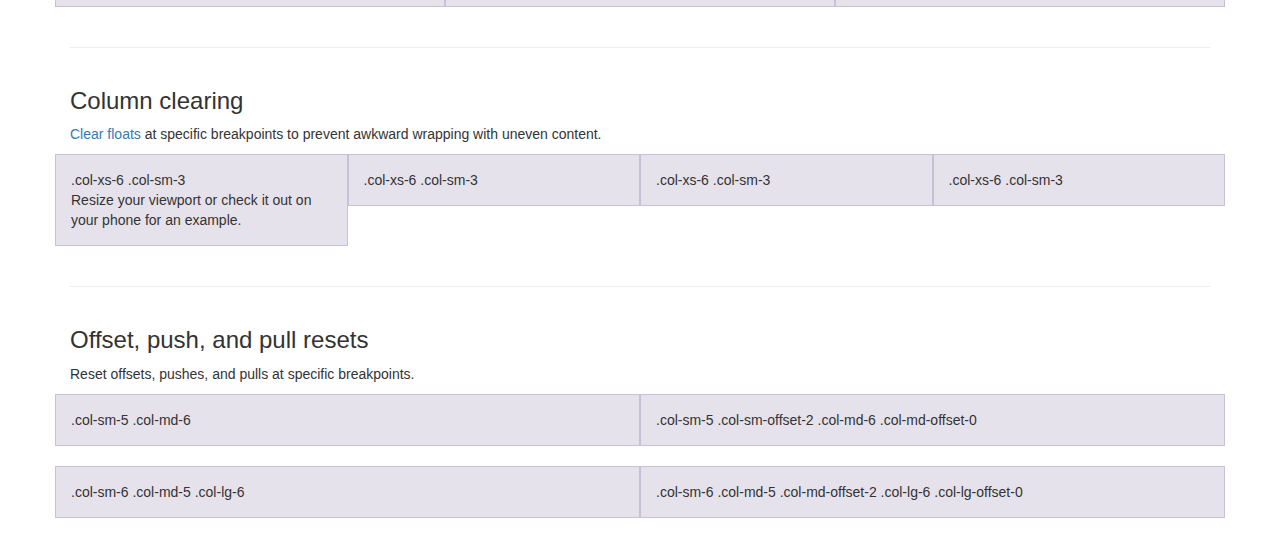
<file: bootstrap/docs/examples/grid/index.html>
<!DOCTYPE html>
<html lang="en">
  <head>
    <meta charset="utf-8">
    <meta http-equiv="X-UA-Compatible" content="IE=edge">
    <meta name="viewport" content="width=device-width, initial-scale=1">
    <!-- The above 3 meta tags *must* come first in the head; any other head content must come *after* these tags -->
    <meta name="description" content="">
    <meta name="author" content="">
    <link rel="icon" href="../../favicon.ico">

    <title>Grid Template for Bootstrap</title>

    <!-- Bootstrap core CSS -->
    <link href="../../dist/css/bootstrap.min.css" rel="stylesheet">

    <!-- IE10 viewport hack for Surface/desktop Windows 8 bug -->
    <link href="../../assets/css/ie10-viewport-bug-workaround.css" rel="stylesheet">

    <!-- Custom styles for this template -->
    <link href="grid.css" rel="stylesheet">

    <!-- Just for debugging purposes. Don't actually copy these 2 lines! -->
    <!--[if lt IE 9]><script src="../../assets/js/ie8-responsive-file-warning.js"></script><![endif]-->
    <script src="../../assets/js/ie-emulation-modes-warning.js"></script>

    <!-- HTML5 shim and Respond.js for IE8 support of HTML5 elements and media queries -->
    <!--[if lt IE 9]>
      <script src="https://oss.maxcdn.com/html5shiv/3.7.3/html5shiv.min.js"></script>
      <script src="https://oss.maxcdn.com/respond/1.4.2/respond.min.js"></script>
    <![endif]-->
  </head>

  <body>
    <div class="container">

      <div class="page-header">
        <h1>Bootstrap grid examples</h1>
        <p class="lead">Basic grid layouts to get you familiar with building within the Bootstrap grid system.</p>
      </div>

      <h3>Three equal columns</h3>
      <p>Get three equal-width columns <strong>starting at desktops and scaling to large desktops</strong>. On mobile devices, tablets and below, the columns will automatically stack.</p>
      <div class="row">
        <div class="col-md-4">.col-md-4</div>
        <div class="col-md-4">.col-md-4</div>
        <div class="col-md-4">.col-md-4</div>
      </div>

      <h3>Three unequal columns</h3>
      <p>Get three columns <strong>starting at desktops and scaling to large desktops</strong> of various widths. Remember, grid columns should add up to twelve for a single horizontal block. More than that, and columns start stacking no matter the viewport.</p>
      <div class="row">
        <div class="col-md-3">.col-md-3</div>
        <div class="col-md-6">.col-md-6</div>
        <div class="col-md-3">.col-md-3</div>
      </div>

      <h3>Two columns</h3>
      <p>Get two columns <strong>starting at desktops and scaling to large desktops</strong>.</p>
      <div class="row">
        <div class="col-md-8">.col-md-8</div>
        <div class="col-md-4">.col-md-4</div>
      </div>

      <h3>Full width, single column</h3>
      <p class="text-warning">No grid classes are necessary for full-width elements.</p>

      <hr>

      <h3>Two columns with two nested columns</h3>
      <p>Per the documentation, nesting is easy—just put a row of columns within an existing column. This gives you two columns <strong>starting at desktops and scaling to large desktops</strong>, with another two (equal widths) within the larger column.</p>
      <p>At mobile device sizes, tablets and down, these columns and their nested columns will stack.</p>
      <div class="row">
        <div class="col-md-8">
          .col-md-8
          <div class="row">
            <div class="col-md-6">.col-md-6</div>
            <div class="col-md-6">.col-md-6</div>
          </div>
        </div>
        <div class="col-md-4">.col-md-4</div>
      </div>

      <hr>

      <h3>Mixed: mobile and desktop</h3>
      <p>The Bootstrap 3 grid system has four tiers of classes: xs (phones), sm (tablets), md (desktops), and lg (larger desktops). You can use nearly any combination of these classes to create more dynamic and flexible layouts.</p>
      <p>Each tier of classes scales up, meaning if you plan on setting the same widths for xs and sm, you only need to specify xs.</p>
      <div class="row">
        <div class="col-xs-12 col-md-8">.col-xs-12 .col-md-8</div>
        <div class="col-xs-6 col-md-4">.col-xs-6 .col-md-4</div>
      </div>
      <div class="row">
        <div class="col-xs-6 col-md-4">.col-xs-6 .col-md-4</div>
        <div class="col-xs-6 col-md-4">.col-xs-6 .col-md-4</div>
        <div class="col-xs-6 col-md-4">.col-xs-6 .col-md-4</div>
      </div>
      <div class="row">
        <div class="col-xs-6">.col-xs-6</div>
        <div class="col-xs-6">.col-xs-6</div>
      </div>

      <hr>

      <h3>Mixed: mobile, tablet, and desktop</h3>
      <p></p>
      <div class="row">
        <div class="col-xs-12 col-sm-6 col-lg-8">.col-xs-12 .col-sm-6 .col-lg-8</div>
        <div class="col-xs-6 col-lg-4">.col-xs-6 .col-lg-4</div>
      </div>
      <div class="row">
        <div class="col-xs-6 col-sm-4">.col-xs-6 .col-sm-4</div>
        <div class="col-xs-6 col-sm-4">.col-xs-6 .col-sm-4</div>
        <div class="col-xs-6 col-sm-4">.col-xs-6 .col-sm-4</div>
      </div>

      <hr>

      <h3>Column clearing</h3>
      <p><a href="http://getbootstrap.com/css/#grid-responsive-resets">Clear floats</a> at specific breakpoints to prevent awkward wrapping with uneven content.</p>
      <div class="row">
        <div class="col-xs-6 col-sm-3">
          .col-xs-6 .col-sm-3
          <br>
          Resize your viewport or check it out on your phone for an example.
        </div>
        <div class="col-xs-6 col-sm-3">.col-xs-6 .col-sm-3</div>

        <!-- Add the extra clearfix for only the required viewport -->
        <div class="clearfix visible-xs"></div>

        <div class="col-xs-6 col-sm-3">.col-xs-6 .col-sm-3</div>
        <div class="col-xs-6 col-sm-3">.col-xs-6 .col-sm-3</div>
      </div>

      <hr>

      <h3>Offset, push, and pull resets</h3>
      <p>Reset offsets, pushes, and pulls at specific breakpoints.</p>
      <div class="row">
        <div class="col-sm-5 col-md-6">.col-sm-5 .col-md-6</div>
        <div class="col-sm-5 col-sm-offset-2 col-md-6 col-md-offset-0">.col-sm-5 .col-sm-offset-2 .col-md-6 .col-md-offset-0</div>
      </div>
      <div class="row">
        <div class="col-sm-6 col-md-5 col-lg-6">.col-sm-6 .col-md-5 .col-lg-6</div>
        <div class="col-sm-6 col-md-5 col-md-offset-2 col-lg-6 col-lg-offset-0">.col-sm-6 .col-md-5 .col-md-offset-2 .col-lg-6 .col-lg-offset-0</div>
      </div>


    </div> <!-- /container -->


    <!-- IE10 viewport hack for Surface/desktop Windows 8 bug -->
    <script src="../../assets/js/ie10-viewport-bug-workaround.js"></script>
  </body>
</html>
</file>
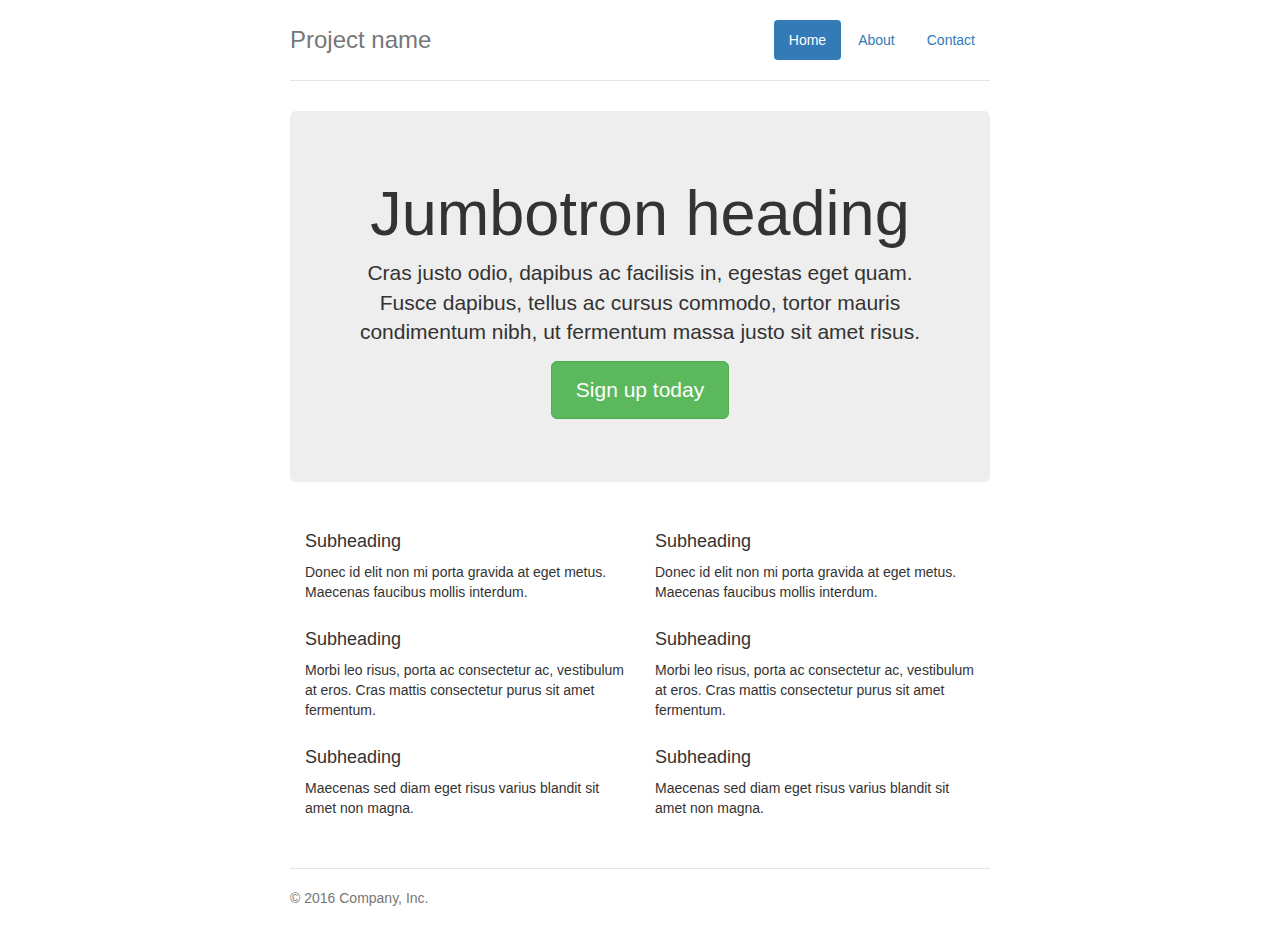
<file: bootstrap/docs/examples/jumbotron-narrow/index.html>
<!DOCTYPE html>
<html lang="en">
  <head>
    <meta charset="utf-8">
    <meta http-equiv="X-UA-Compatible" content="IE=edge">
    <meta name="viewport" content="width=device-width, initial-scale=1">
    <!-- The above 3 meta tags *must* come first in the head; any other head content must come *after* these tags -->
    <meta name="description" content="">
    <meta name="author" content="">
    <link rel="icon" href="../../favicon.ico">

    <title>Narrow Jumbotron Template for Bootstrap</title>

    <!-- Bootstrap core CSS -->
    <link href="../../dist/css/bootstrap.min.css" rel="stylesheet">

    <!-- IE10 viewport hack for Surface/desktop Windows 8 bug -->
    <link href="../../assets/css/ie10-viewport-bug-workaround.css" rel="stylesheet">

    <!-- Custom styles for this template -->
    <link href="jumbotron-narrow.css" rel="stylesheet">

    <!-- Just for debugging purposes. Don't actually copy these 2 lines! -->
    <!--[if lt IE 9]><script src="../../assets/js/ie8-responsive-file-warning.js"></script><![endif]-->
    <script src="../../assets/js/ie-emulation-modes-warning.js"></script>

    <!-- HTML5 shim and Respond.js for IE8 support of HTML5 elements and media queries -->
    <!--[if lt IE 9]>
      <script src="https://oss.maxcdn.com/html5shiv/3.7.3/html5shiv.min.js"></script>
      <script src="https://oss.maxcdn.com/respond/1.4.2/respond.min.js"></script>
    <![endif]-->
  </head>

  <body>

    <div class="container">
      <div class="header clearfix">
        <nav>
          <ul class="nav nav-pills pull-right">
            <li role="presentation" class="active"><a href="#">Home</a></li>
            <li role="presentation"><a href="#">About</a></li>
            <li role="presentation"><a href="#">Contact</a></li>
          </ul>
        </nav>
        <h3 class="text-muted">Project name</h3>
      </div>

      <div class="jumbotron">
        <h1>Jumbotron heading</h1>
        <p class="lead">Cras justo odio, dapibus ac facilisis in, egestas eget quam. Fusce dapibus, tellus ac cursus commodo, tortor mauris condimentum nibh, ut fermentum massa justo sit amet risus.</p>
        <p><a class="btn btn-lg btn-success" href="#" role="button">Sign up today</a></p>
      </div>

      <div class="row marketing">
        <div class="col-lg-6">
          <h4>Subheading</h4>
          <p>Donec id elit non mi porta gravida at eget metus. Maecenas faucibus mollis interdum.</p>

          <h4>Subheading</h4>
          <p>Morbi leo risus, porta ac consectetur ac, vestibulum at eros. Cras mattis consectetur purus sit amet fermentum.</p>

          <h4>Subheading</h4>
          <p>Maecenas sed diam eget risus varius blandit sit amet non magna.</p>
        </div>

        <div class="col-lg-6">
          <h4>Subheading</h4>
          <p>Donec id elit non mi porta gravida at eget metus. Maecenas faucibus mollis interdum.</p>

          <h4>Subheading</h4>
          <p>Morbi leo risus, porta ac consectetur ac, vestibulum at eros. Cras mattis consectetur purus sit amet fermentum.</p>

          <h4>Subheading</h4>
          <p>Maecenas sed diam eget risus varius blandit sit amet non magna.</p>
        </div>
      </div>

      <footer class="footer">
        <p>&copy; 2016 Company, Inc.</p>
      </footer>

    </div> <!-- /container -->


    <!-- IE10 viewport hack for Surface/desktop Windows 8 bug -->
    <script src="../../assets/js/ie10-viewport-bug-workaround.js"></script>
  </body>
</html>
</file>
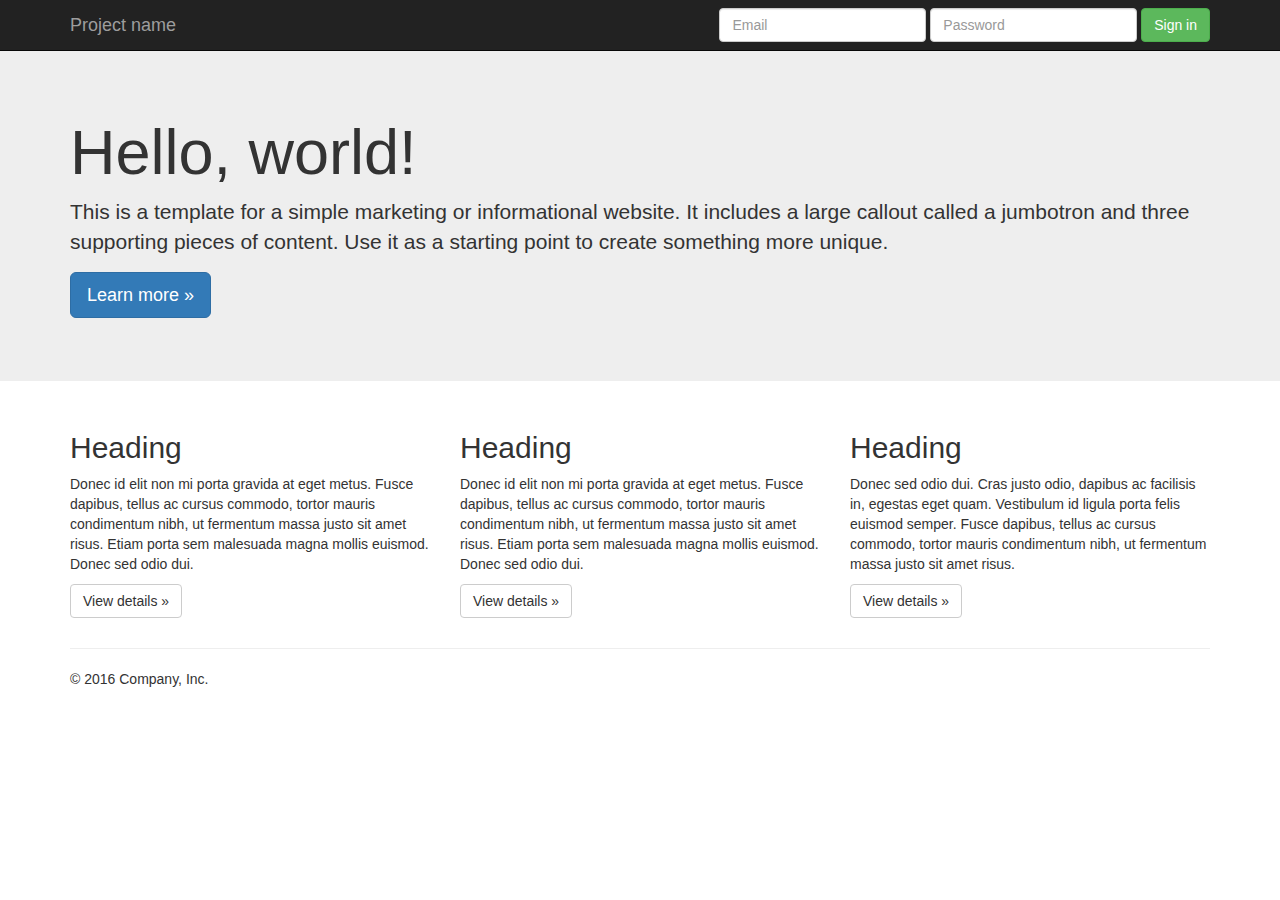
<file: bootstrap/docs/examples/jumbotron/index.html>
<!DOCTYPE html>
<html lang="en">
  <head>
    <meta charset="utf-8">
    <meta http-equiv="X-UA-Compatible" content="IE=edge">
    <meta name="viewport" content="width=device-width, initial-scale=1">
    <!-- The above 3 meta tags *must* come first in the head; any other head content must come *after* these tags -->
    <meta name="description" content="">
    <meta name="author" content="">
    <link rel="icon" href="../../favicon.ico">

    <title>Jumbotron Template for Bootstrap</title>

    <!-- Bootstrap core CSS -->
    <link href="../../dist/css/bootstrap.min.css" rel="stylesheet">

    <!-- IE10 viewport hack for Surface/desktop Windows 8 bug -->
    <link href="../../assets/css/ie10-viewport-bug-workaround.css" rel="stylesheet">

    <!-- Custom styles for this template -->
    <link href="jumbotron.css" rel="stylesheet">

    <!-- Just for debugging purposes. Don't actually copy these 2 lines! -->
    <!--[if lt IE 9]><script src="../../assets/js/ie8-responsive-file-warning.js"></script><![endif]-->
    <script src="../../assets/js/ie-emulation-modes-warning.js"></script>

    <!-- HTML5 shim and Respond.js for IE8 support of HTML5 elements and media queries -->
    <!--[if lt IE 9]>
      <script src="https://oss.maxcdn.com/html5shiv/3.7.3/html5shiv.min.js"></script>
      <script src="https://oss.maxcdn.com/respond/1.4.2/respond.min.js"></script>
    <![endif]-->
  </head>

  <body>

    <nav class="navbar navbar-inverse navbar-fixed-top">
      <div class="container">
        <div class="navbar-header">
          <button type="button" class="navbar-toggle collapsed" data-toggle="collapse" data-target="#navbar" aria-expanded="false" aria-controls="navbar">
            <span class="sr-only">Toggle navigation</span>
            <span class="icon-bar"></span>
            <span class="icon-bar"></span>
            <span class="icon-bar"></span>
          </button>
          <a class="navbar-brand" href="#">Project name</a>
        </div>
        <div id="navbar" class="navbar-collapse collapse">
          <form class="navbar-form navbar-right">
            <div class="form-group">
              <input type="text" placeholder="Email" class="form-control">
            </div>
            <div class="form-group">
              <input type="password" placeholder="Password" class="form-control">
            </div>
            <button type="submit" class="btn btn-success">Sign in</button>
          </form>
        </div><!--/.navbar-collapse -->
      </div>
    </nav>

    <!-- Main jumbotron for a primary marketing message or call to action -->
    <div class="jumbotron">
      <div class="container">
        <h1>Hello, world!</h1>
        <p>This is a template for a simple marketing or informational website. It includes a large callout called a jumbotron and three supporting pieces of content. Use it as a starting point to create something more unique.</p>
        <p><a class="btn btn-primary btn-lg" href="#" role="button">Learn more &raquo;</a></p>
      </div>
    </div>

    <div class="container">
      <!-- Example row of columns -->
      <div class="row">
        <div class="col-md-4">
          <h2>Heading</h2>
          <p>Donec id elit non mi porta gravida at eget metus. Fusce dapibus, tellus ac cursus commodo, tortor mauris condimentum nibh, ut fermentum massa justo sit amet risus. Etiam porta sem malesuada magna mollis euismod. Donec sed odio dui. </p>
          <p><a class="btn btn-default" href="#" role="button">View details &raquo;</a></p>
        </div>
        <div class="col-md-4">
          <h2>Heading</h2>
          <p>Donec id elit non mi porta gravida at eget metus. Fusce dapibus, tellus ac cursus commodo, tortor mauris condimentum nibh, ut fermentum massa justo sit amet risus. Etiam porta sem malesuada magna mollis euismod. Donec sed odio dui. </p>
          <p><a class="btn btn-default" href="#" role="button">View details &raquo;</a></p>
       </div>
        <div class="col-md-4">
          <h2>Heading</h2>
          <p>Donec sed odio dui. Cras justo odio, dapibus ac facilisis in, egestas eget quam. Vestibulum id ligula porta felis euismod semper. Fusce dapibus, tellus ac cursus commodo, tortor mauris condimentum nibh, ut fermentum massa justo sit amet risus.</p>
          <p><a class="btn btn-default" href="#" role="button">View details &raquo;</a></p>
        </div>
      </div>

      <hr>

      <footer>
        <p>&copy; 2016 Company, Inc.</p>
      </footer>
    </div> <!-- /container -->


    <!-- Bootstrap core JavaScript
    ================================================== -->
    <!-- Placed at the end of the document so the pages load faster -->
    <script src="https://ajax.googleapis.com/ajax/libs/jquery/1.12.4/jquery.min.js"></script>
    <script>window.jQuery || document.write('<script src="../../assets/js/vendor/jquery.min.js"><\/script>')</script>
    <script src="../../dist/js/bootstrap.min.js"></script>
    <!-- IE10 viewport hack for Surface/desktop Windows 8 bug -->
    <script src="../../assets/js/ie10-viewport-bug-workaround.js"></script>
  </body>
</html>
</file>
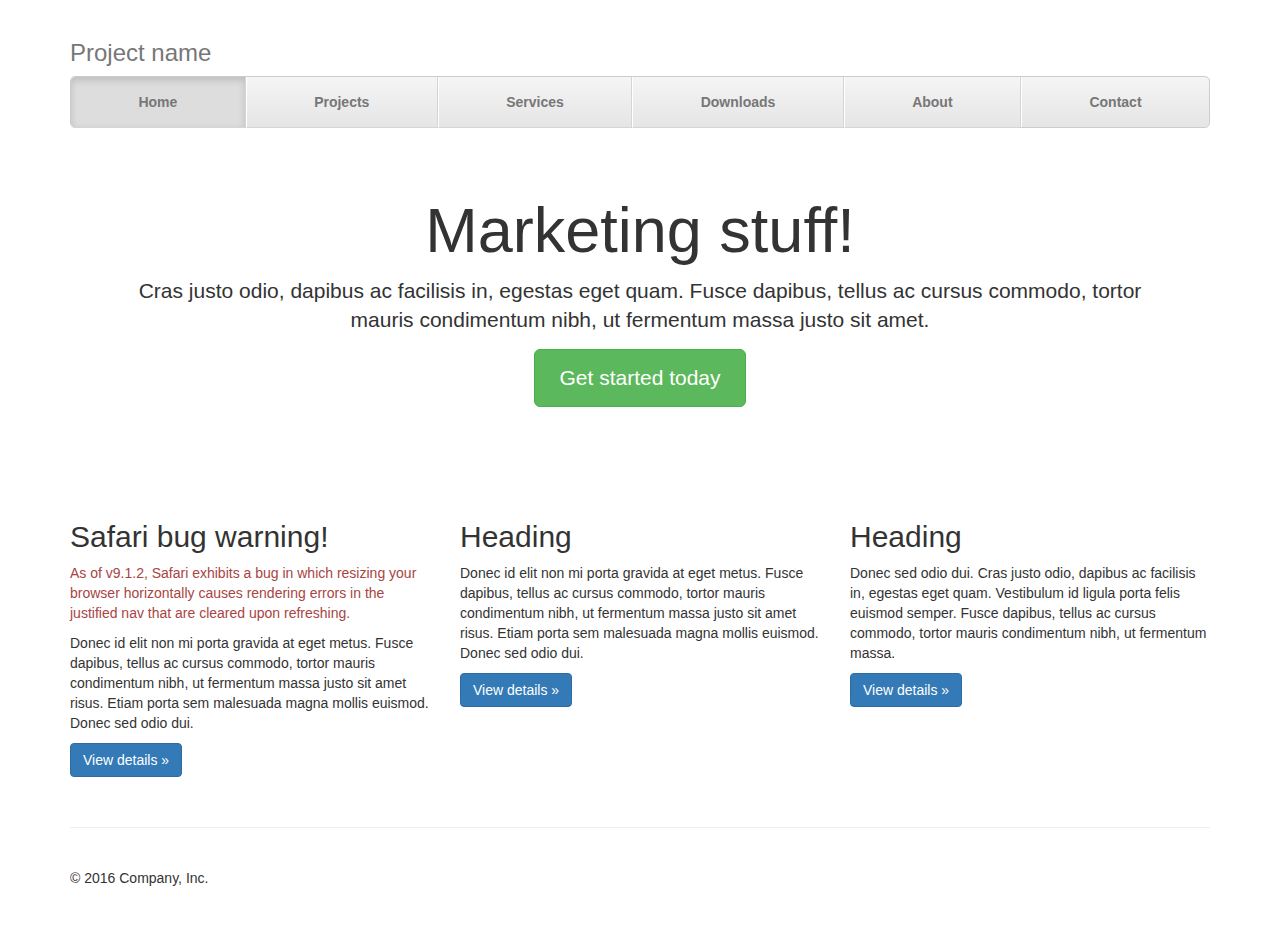
<file: bootstrap/docs/examples/justified-nav/index.html>
<!DOCTYPE html>
<html lang="en">
  <head>
    <meta charset="utf-8">
    <meta http-equiv="X-UA-Compatible" content="IE=edge">
    <meta name="viewport" content="width=device-width, initial-scale=1">
    <!-- The above 3 meta tags *must* come first in the head; any other head content must come *after* these tags -->
    <meta name="description" content="">
    <meta name="author" content="">
    <link rel="icon" href="../../favicon.ico">

    <title>Justified Nav Template for Bootstrap</title>

    <!-- Bootstrap core CSS -->
    <link href="../../dist/css/bootstrap.min.css" rel="stylesheet">

    <!-- IE10 viewport hack for Surface/desktop Windows 8 bug -->
    <link href="../../assets/css/ie10-viewport-bug-workaround.css" rel="stylesheet">

    <!-- Custom styles for this template -->
    <link href="justified-nav.css" rel="stylesheet">

    <!-- Just for debugging purposes. Don't actually copy these 2 lines! -->
    <!--[if lt IE 9]><script src="../../assets/js/ie8-responsive-file-warning.js"></script><![endif]-->
    <script src="../../assets/js/ie-emulation-modes-warning.js"></script>

    <!-- HTML5 shim and Respond.js for IE8 support of HTML5 elements and media queries -->
    <!--[if lt IE 9]>
      <script src="https://oss.maxcdn.com/html5shiv/3.7.3/html5shiv.min.js"></script>
      <script src="https://oss.maxcdn.com/respond/1.4.2/respond.min.js"></script>
    <![endif]-->
  </head>

  <body>

    <div class="container">

      <!-- The justified navigation menu is meant for single line per list item.
           Multiple lines will require custom code not provided by Bootstrap. -->
      <div class="masthead">
        <h3 class="text-muted">Project name</h3>
        <nav>
          <ul class="nav nav-justified">
            <li class="active"><a href="#">Home</a></li>
            <li><a href="#">Projects</a></li>
            <li><a href="#">Services</a></li>
            <li><a href="#">Downloads</a></li>
            <li><a href="#">About</a></li>
            <li><a href="#">Contact</a></li>
          </ul>
        </nav>
      </div>

      <!-- Jumbotron -->
      <div class="jumbotron">
        <h1>Marketing stuff!</h1>
        <p class="lead">Cras justo odio, dapibus ac facilisis in, egestas eget quam. Fusce dapibus, tellus ac cursus commodo, tortor mauris condimentum nibh, ut fermentum massa justo sit amet.</p>
        <p><a class="btn btn-lg btn-success" href="#" role="button">Get started today</a></p>
      </div>

      <!-- Example row of columns -->
      <div class="row">
        <div class="col-lg-4">
          <h2>Safari bug warning!</h2>
          <p class="text-danger">As of v9.1.2, Safari exhibits a bug in which resizing your browser horizontally causes rendering errors in the justified nav that are cleared upon refreshing.</p>
          <p>Donec id elit non mi porta gravida at eget metus. Fusce dapibus, tellus ac cursus commodo, tortor mauris condimentum nibh, ut fermentum massa justo sit amet risus. Etiam porta sem malesuada magna mollis euismod. Donec sed odio dui. </p>
          <p><a class="btn btn-primary" href="#" role="button">View details &raquo;</a></p>
        </div>
        <div class="col-lg-4">
          <h2>Heading</h2>
          <p>Donec id elit non mi porta gravida at eget metus. Fusce dapibus, tellus ac cursus commodo, tortor mauris condimentum nibh, ut fermentum massa justo sit amet risus. Etiam porta sem malesuada magna mollis euismod. Donec sed odio dui. </p>
          <p><a class="btn btn-primary" href="#" role="button">View details &raquo;</a></p>
       </div>
        <div class="col-lg-4">
          <h2>Heading</h2>
          <p>Donec sed odio dui. Cras justo odio, dapibus ac facilisis in, egestas eget quam. Vestibulum id ligula porta felis euismod semper. Fusce dapibus, tellus ac cursus commodo, tortor mauris condimentum nibh, ut fermentum massa.</p>
          <p><a class="btn btn-primary" href="#" role="button">View details &raquo;</a></p>
        </div>
      </div>

      <!-- Site footer -->
      <footer class="footer">
        <p>&copy; 2016 Company, Inc.</p>
      </footer>

    </div> <!-- /container -->


    <!-- IE10 viewport hack for Surface/desktop Windows 8 bug -->
    <script src="../../assets/js/ie10-viewport-bug-workaround.js"></script>
  </body>
</html>
</file>
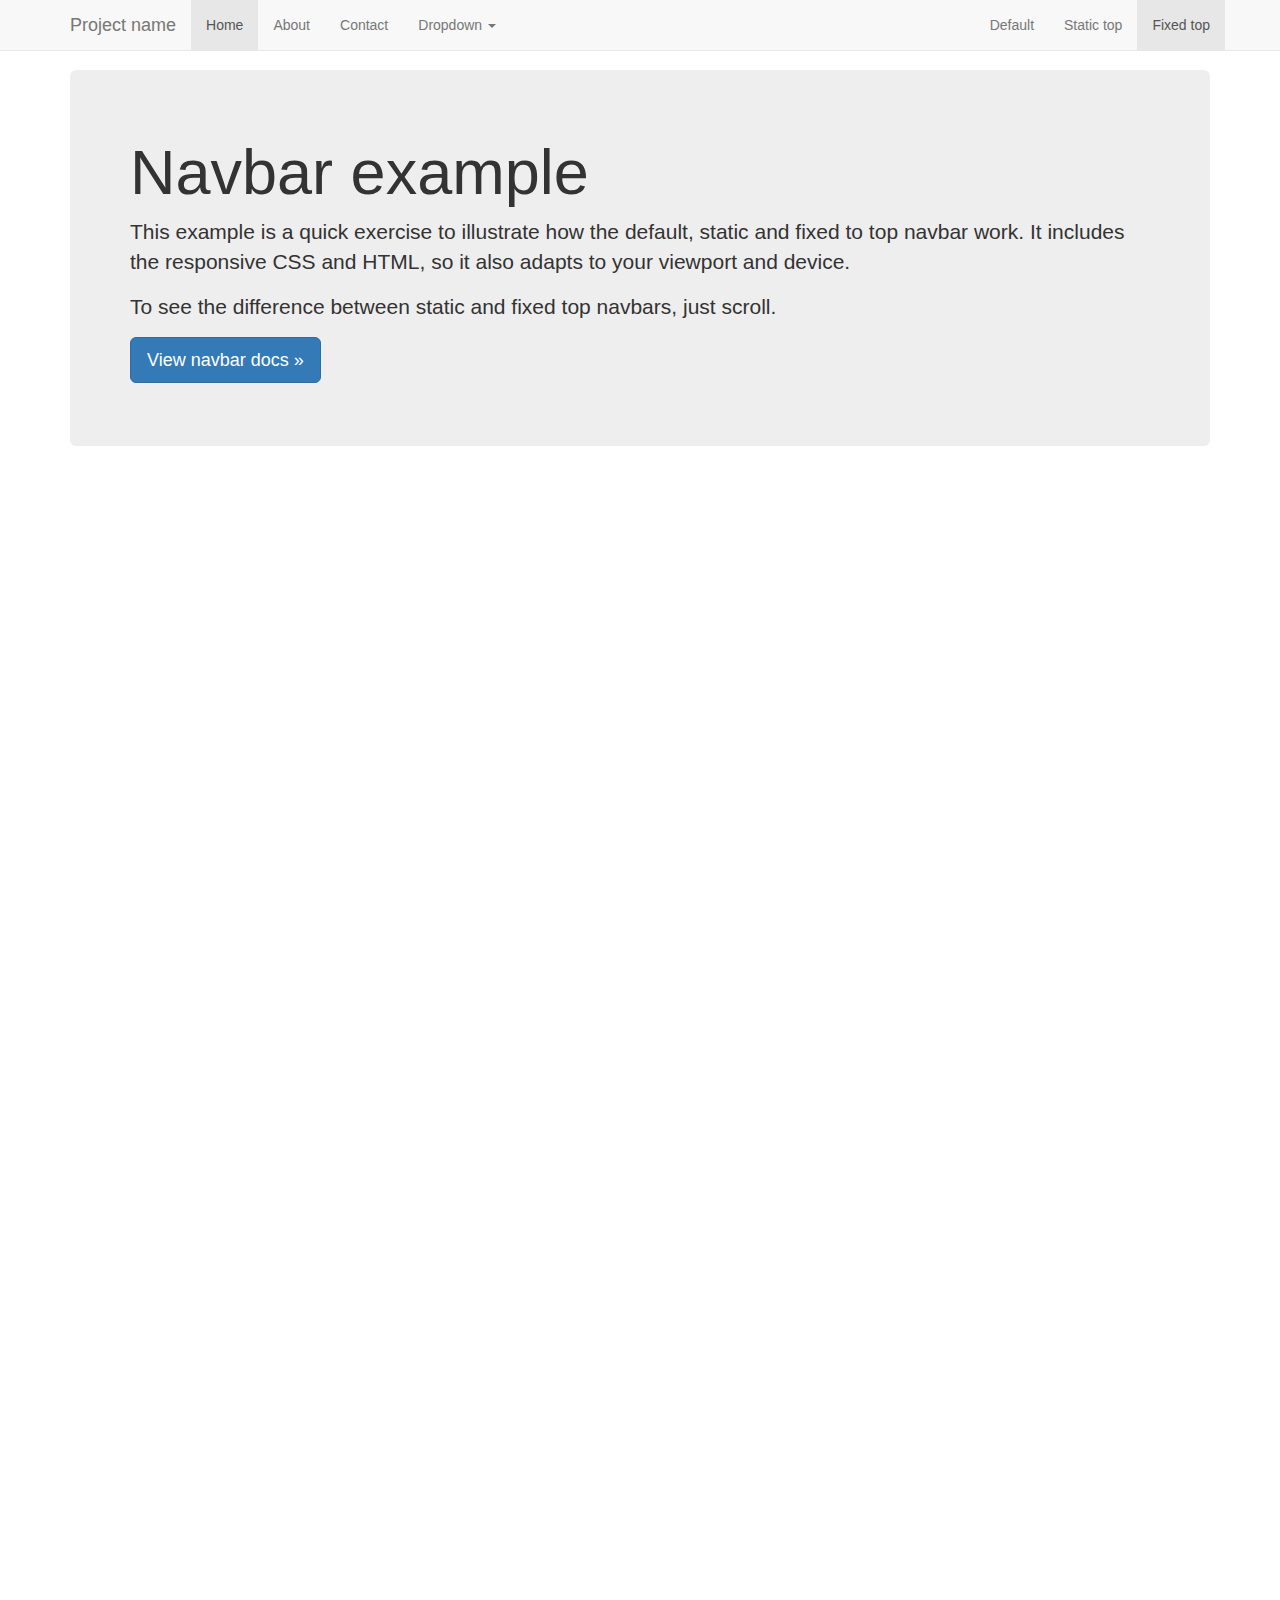
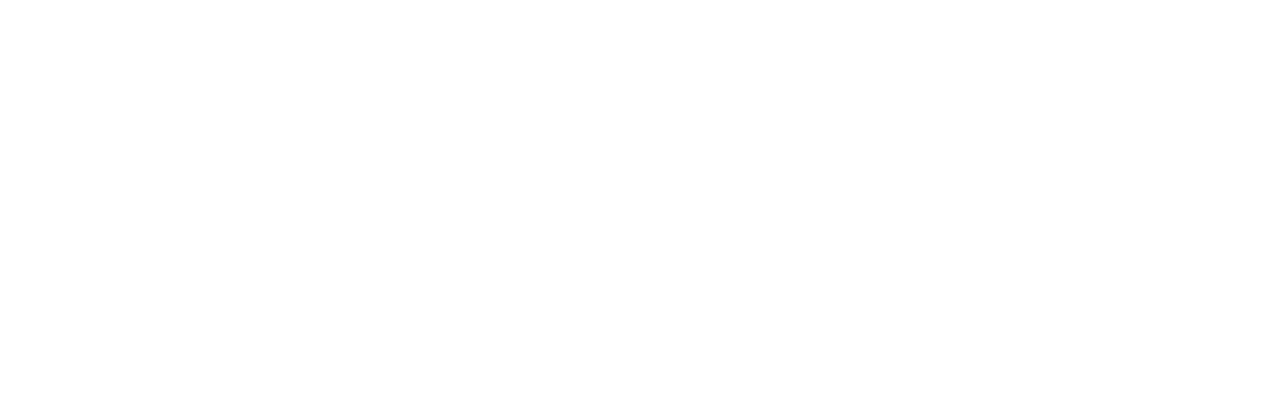
<file: bootstrap/docs/examples/navbar-fixed-top/index.html>
<!DOCTYPE html>
<html lang="en">
  <head>
    <meta charset="utf-8">
    <meta http-equiv="X-UA-Compatible" content="IE=edge">
    <meta name="viewport" content="width=device-width, initial-scale=1">
    <!-- The above 3 meta tags *must* come first in the head; any other head content must come *after* these tags -->
    <meta name="description" content="">
    <meta name="author" content="">
    <link rel="icon" href="../../favicon.ico">

    <title>Fixed Top Navbar Example for Bootstrap</title>

    <!-- Bootstrap core CSS -->
    <link href="../../dist/css/bootstrap.min.css" rel="stylesheet">

    <!-- IE10 viewport hack for Surface/desktop Windows 8 bug -->
    <link href="../../assets/css/ie10-viewport-bug-workaround.css" rel="stylesheet">

    <!-- Custom styles for this template -->
    <link href="navbar-fixed-top.css" rel="stylesheet">

    <!-- Just for debugging purposes. Don't actually copy these 2 lines! -->
    <!--[if lt IE 9]><script src="../../assets/js/ie8-responsive-file-warning.js"></script><![endif]-->
    <script src="../../assets/js/ie-emulation-modes-warning.js"></script>

    <!-- HTML5 shim and Respond.js for IE8 support of HTML5 elements and media queries -->
    <!--[if lt IE 9]>
      <script src="https://oss.maxcdn.com/html5shiv/3.7.3/html5shiv.min.js"></script>
      <script src="https://oss.maxcdn.com/respond/1.4.2/respond.min.js"></script>
    <![endif]-->
  </head>

  <body>

    <!-- Fixed navbar -->
    <nav class="navbar navbar-default navbar-fixed-top">
      <div class="container">
        <div class="navbar-header">
          <button type="button" class="navbar-toggle collapsed" data-toggle="collapse" data-target="#navbar" aria-expanded="false" aria-controls="navbar">
            <span class="sr-only">Toggle navigation</span>
            <span class="icon-bar"></span>
            <span class="icon-bar"></span>
            <span class="icon-bar"></span>
          </button>
          <a class="navbar-brand" href="#">Project name</a>
        </div>
        <div id="navbar" class="navbar-collapse collapse">
          <ul class="nav navbar-nav">
            <li class="active"><a href="#">Home</a></li>
            <li><a href="#about">About</a></li>
            <li><a href="#contact">Contact</a></li>
            <li class="dropdown">
              <a href="#" class="dropdown-toggle" data-toggle="dropdown" role="button" aria-haspopup="true" aria-expanded="false">Dropdown <span class="caret"></span></a>
              <ul class="dropdown-menu">
                <li><a href="#">Action</a></li>
                <li><a href="#">Another action</a></li>
                <li><a href="#">Something else here</a></li>
                <li role="separator" class="divider"></li>
                <li class="dropdown-header">Nav header</li>
                <li><a href="#">Separated link</a></li>
                <li><a href="#">One more separated link</a></li>
              </ul>
            </li>
          </ul>
          <ul class="nav navbar-nav navbar-right">
            <li><a href="../navbar/">Default</a></li>
            <li><a href="../navbar-static-top/">Static top</a></li>
            <li class="active"><a href="./">Fixed top <span class="sr-only">(current)</span></a></li>
          </ul>
        </div><!--/.nav-collapse -->
      </div>
    </nav>

    <div class="container">

      <!-- Main component for a primary marketing message or call to action -->
      <div class="jumbotron">
        <h1>Navbar example</h1>
        <p>This example is a quick exercise to illustrate how the default, static and fixed to top navbar work. It includes the responsive CSS and HTML, so it also adapts to your viewport and device.</p>
        <p>To see the difference between static and fixed top navbars, just scroll.</p>
        <p>
          <a class="btn btn-lg btn-primary" href="../../components/#navbar" role="button">View navbar docs &raquo;</a>
        </p>
      </div>

    </div> <!-- /container -->


    <!-- Bootstrap core JavaScript
    ================================================== -->
    <!-- Placed at the end of the document so the pages load faster -->
    <script src="https://ajax.googleapis.com/ajax/libs/jquery/1.12.4/jquery.min.js"></script>
    <script>window.jQuery || document.write('<script src="../../assets/js/vendor/jquery.min.js"><\/script>')</script>
    <script src="../../dist/js/bootstrap.min.js"></script>
    <!-- IE10 viewport hack for Surface/desktop Windows 8 bug -->
    <script src="../../assets/js/ie10-viewport-bug-workaround.js"></script>
  </body>
</html>
</file>
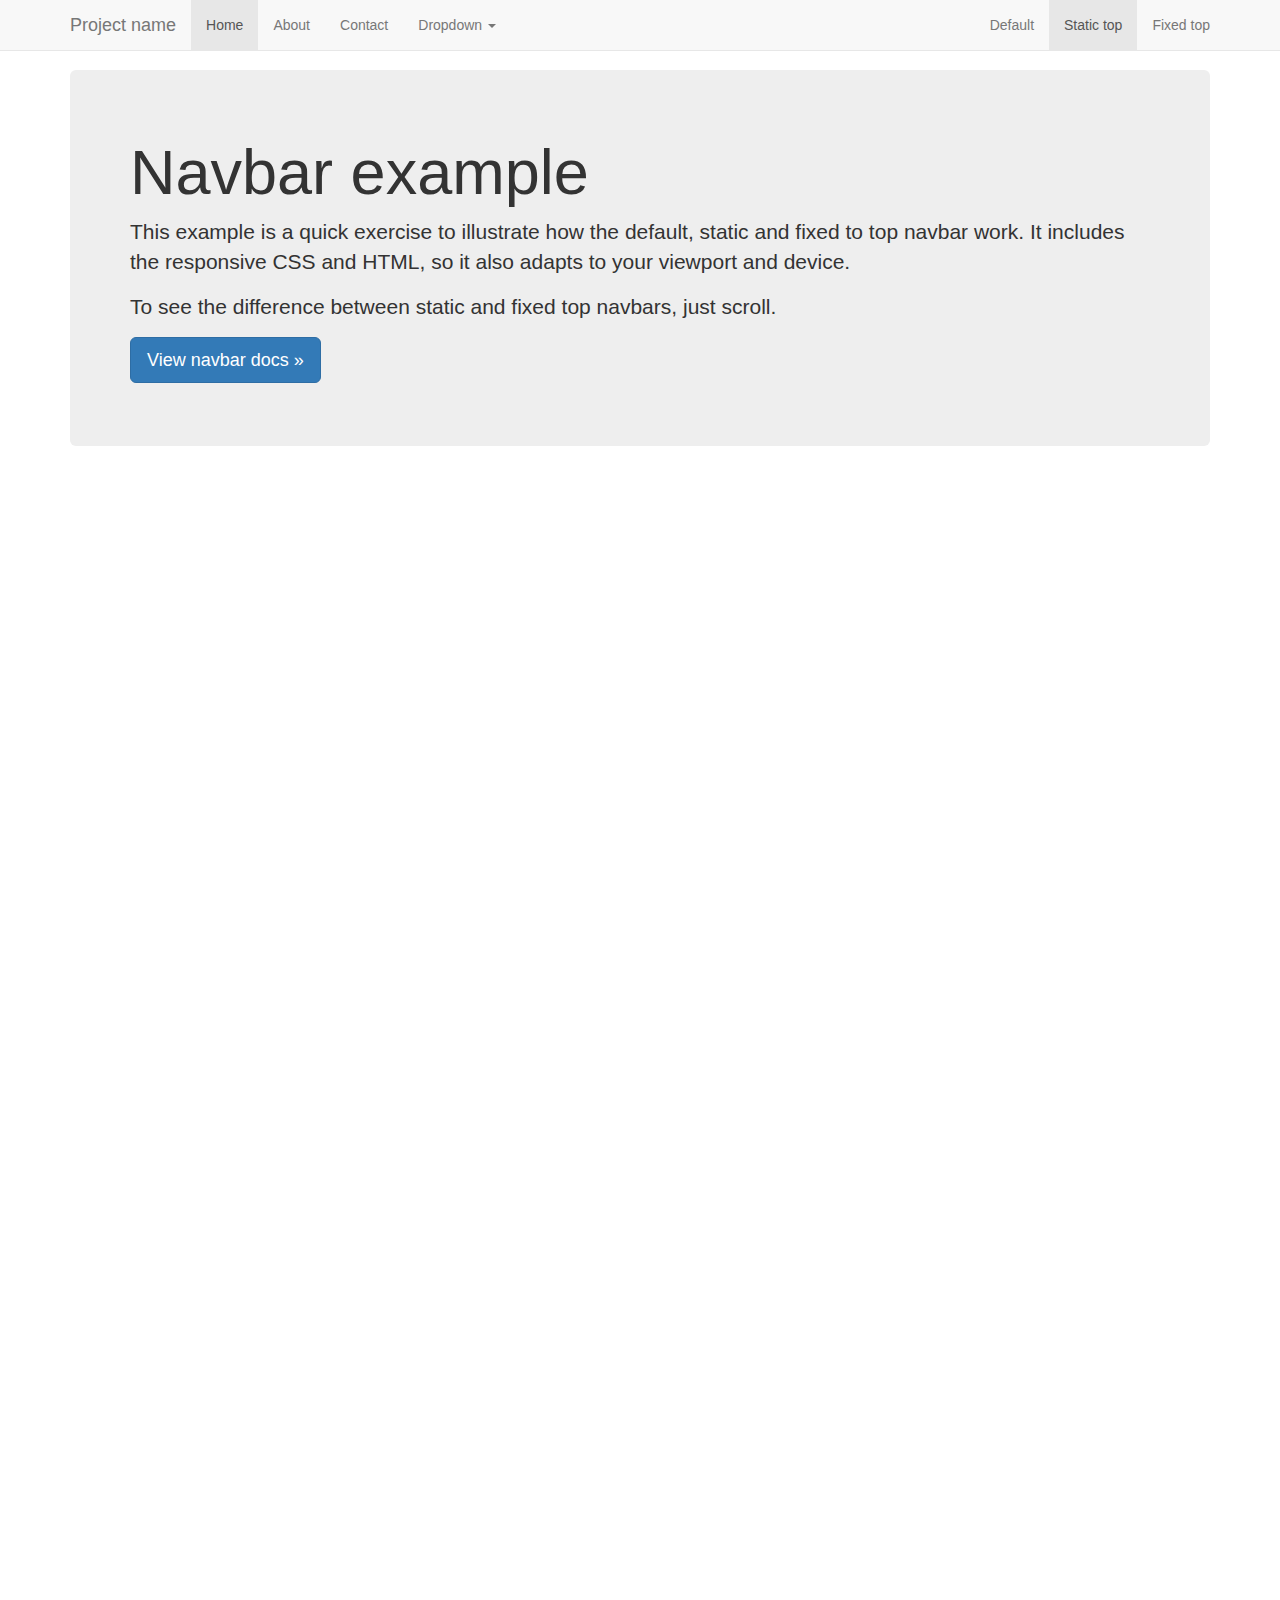
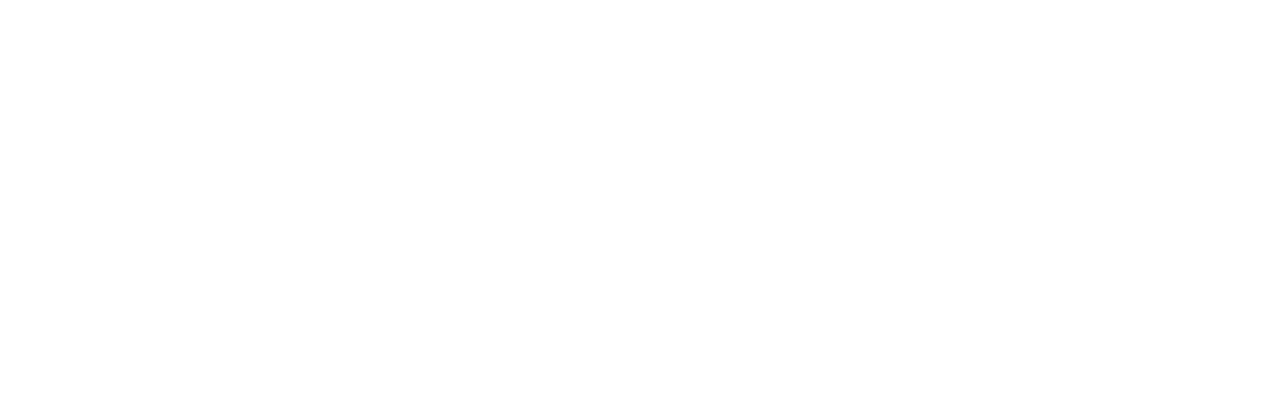
<file: bootstrap/docs/examples/navbar-static-top/index.html>
<!DOCTYPE html>
<html lang="en">
  <head>
    <meta charset="utf-8">
    <meta http-equiv="X-UA-Compatible" content="IE=edge">
    <meta name="viewport" content="width=device-width, initial-scale=1">
    <!-- The above 3 meta tags *must* come first in the head; any other head content must come *after* these tags -->
    <meta name="description" content="">
    <meta name="author" content="">
    <link rel="icon" href="../../favicon.ico">

    <title>Static Top Navbar Example for Bootstrap</title>

    <!-- Bootstrap core CSS -->
    <link href="../../dist/css/bootstrap.min.css" rel="stylesheet">

    <!-- IE10 viewport hack for Surface/desktop Windows 8 bug -->
    <link href="../../assets/css/ie10-viewport-bug-workaround.css" rel="stylesheet">

    <!-- Custom styles for this template -->
    <link href="navbar-static-top.css" rel="stylesheet">

    <!-- Just for debugging purposes. Don't actually copy these 2 lines! -->
    <!--[if lt IE 9]><script src="../../assets/js/ie8-responsive-file-warning.js"></script><![endif]-->
    <script src="../../assets/js/ie-emulation-modes-warning.js"></script>

    <!-- HTML5 shim and Respond.js for IE8 support of HTML5 elements and media queries -->
    <!--[if lt IE 9]>
      <script src="https://oss.maxcdn.com/html5shiv/3.7.3/html5shiv.min.js"></script>
      <script src="https://oss.maxcdn.com/respond/1.4.2/respond.min.js"></script>
    <![endif]-->
  </head>

  <body>

    <!-- Static navbar -->
    <nav class="navbar navbar-default navbar-static-top">
      <div class="container">
        <div class="navbar-header">
          <button type="button" class="navbar-toggle collapsed" data-toggle="collapse" data-target="#navbar" aria-expanded="false" aria-controls="navbar">
            <span class="sr-only">Toggle navigation</span>
            <span class="icon-bar"></span>
            <span class="icon-bar"></span>
            <span class="icon-bar"></span>
          </button>
          <a class="navbar-brand" href="#">Project name</a>
        </div>
        <div id="navbar" class="navbar-collapse collapse">
          <ul class="nav navbar-nav">
            <li class="active"><a href="#">Home</a></li>
            <li><a href="#about">About</a></li>
            <li><a href="#contact">Contact</a></li>
            <li class="dropdown">
              <a href="#" class="dropdown-toggle" data-toggle="dropdown" role="button" aria-haspopup="true" aria-expanded="false">Dropdown <span class="caret"></span></a>
              <ul class="dropdown-menu">
                <li><a href="#">Action</a></li>
                <li><a href="#">Another action</a></li>
                <li><a href="#">Something else here</a></li>
                <li role="separator" class="divider"></li>
                <li class="dropdown-header">Nav header</li>
                <li><a href="#">Separated link</a></li>
                <li><a href="#">One more separated link</a></li>
              </ul>
            </li>
          </ul>
          <ul class="nav navbar-nav navbar-right">
            <li><a href="../navbar/">Default</a></li>
            <li class="active"><a href="./">Static top <span class="sr-only">(current)</span></a></li>
            <li><a href="../navbar-fixed-top/">Fixed top</a></li>
          </ul>
        </div><!--/.nav-collapse -->
      </div>
    </nav>


    <div class="container">

      <!-- Main component for a primary marketing message or call to action -->
      <div class="jumbotron">
        <h1>Navbar example</h1>
        <p>This example is a quick exercise to illustrate how the default, static and fixed to top navbar work. It includes the responsive CSS and HTML, so it also adapts to your viewport and device.</p>
        <p>To see the difference between static and fixed top navbars, just scroll.</p>
        <p>
          <a class="btn btn-lg btn-primary" href="../../components/#navbar" role="button">View navbar docs &raquo;</a>
        </p>
      </div>

    </div> <!-- /container -->


    <!-- Bootstrap core JavaScript
    ================================================== -->
    <!-- Placed at the end of the document so the pages load faster -->
    <script src="https://ajax.googleapis.com/ajax/libs/jquery/1.12.4/jquery.min.js"></script>
    <script>window.jQuery || document.write('<script src="../../assets/js/vendor/jquery.min.js"><\/script>')</script>
    <script src="../../dist/js/bootstrap.min.js"></script>
    <!-- IE10 viewport hack for Surface/desktop Windows 8 bug -->
    <script src="../../assets/js/ie10-viewport-bug-workaround.js"></script>
  </body>
</html>
</file>
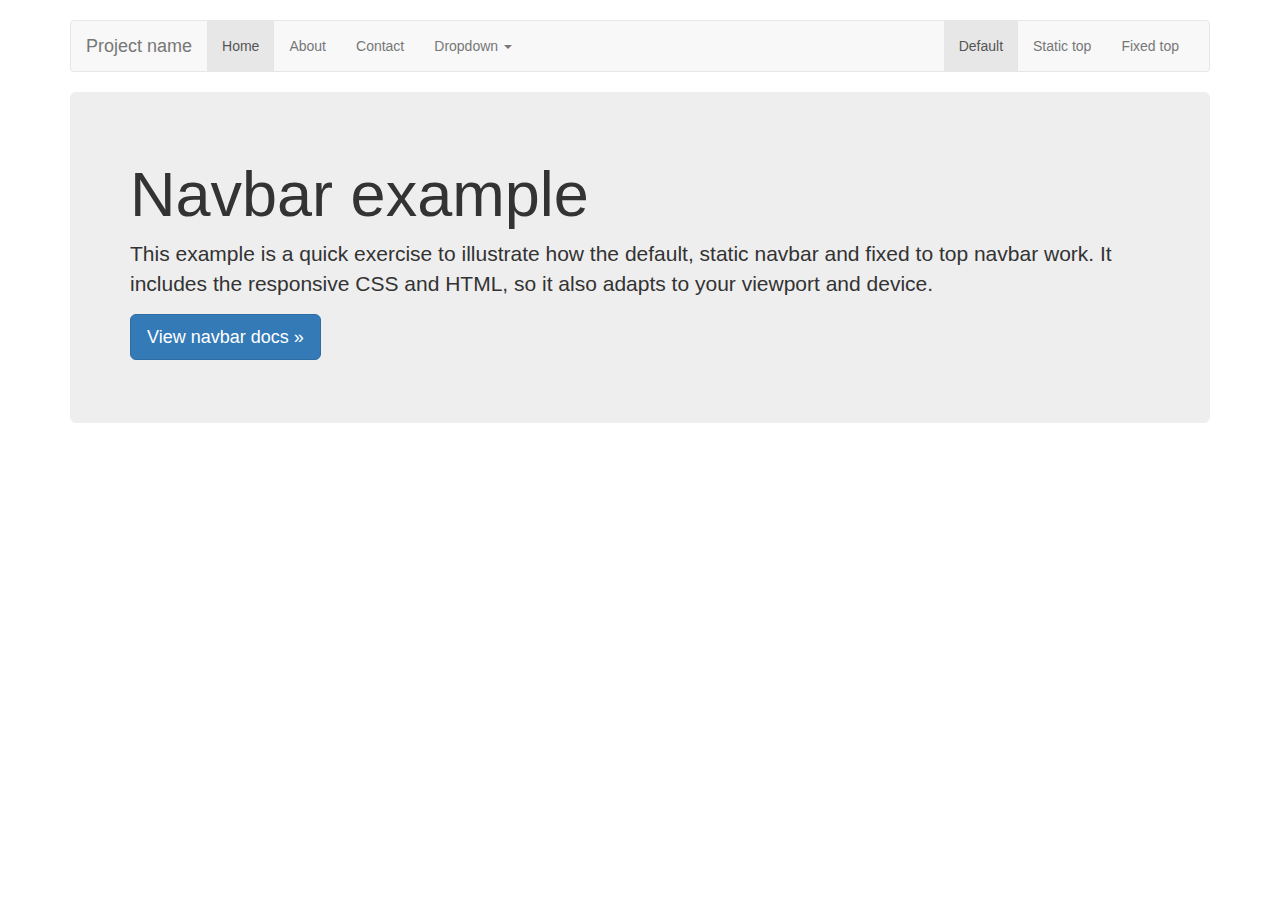
<file: bootstrap/docs/examples/navbar/index.html>
<!DOCTYPE html>
<html lang="en">
  <head>
    <meta charset="utf-8">
    <meta http-equiv="X-UA-Compatible" content="IE=edge">
    <meta name="viewport" content="width=device-width, initial-scale=1">
    <!-- The above 3 meta tags *must* come first in the head; any other head content must come *after* these tags -->
    <meta name="description" content="">
    <meta name="author" content="">
    <link rel="icon" href="../../favicon.ico">

    <title>Navbar Template for Bootstrap</title>

    <!-- Bootstrap core CSS -->
    <link href="../../dist/css/bootstrap.min.css" rel="stylesheet">

    <!-- IE10 viewport hack for Surface/desktop Windows 8 bug -->
    <link href="../../assets/css/ie10-viewport-bug-workaround.css" rel="stylesheet">

    <!-- Custom styles for this template -->
    <link href="navbar.css" rel="stylesheet">

    <!-- Just for debugging purposes. Don't actually copy these 2 lines! -->
    <!--[if lt IE 9]><script src="../../assets/js/ie8-responsive-file-warning.js"></script><![endif]-->
    <script src="../../assets/js/ie-emulation-modes-warning.js"></script>

    <!-- HTML5 shim and Respond.js for IE8 support of HTML5 elements and media queries -->
    <!--[if lt IE 9]>
      <script src="https://oss.maxcdn.com/html5shiv/3.7.3/html5shiv.min.js"></script>
      <script src="https://oss.maxcdn.com/respond/1.4.2/respond.min.js"></script>
    <![endif]-->
  </head>

  <body>

    <div class="container">

      <!-- Static navbar -->
      <nav class="navbar navbar-default">
        <div class="container-fluid">
          <div class="navbar-header">
            <button type="button" class="navbar-toggle collapsed" data-toggle="collapse" data-target="#navbar" aria-expanded="false" aria-controls="navbar">
              <span class="sr-only">Toggle navigation</span>
              <span class="icon-bar"></span>
              <span class="icon-bar"></span>
              <span class="icon-bar"></span>
            </button>
            <a class="navbar-brand" href="#">Project name</a>
          </div>
          <div id="navbar" class="navbar-collapse collapse">
            <ul class="nav navbar-nav">
              <li class="active"><a href="#">Home</a></li>
              <li><a href="#">About</a></li>
              <li><a href="#">Contact</a></li>
              <li class="dropdown">
                <a href="#" class="dropdown-toggle" data-toggle="dropdown" role="button" aria-haspopup="true" aria-expanded="false">Dropdown <span class="caret"></span></a>
                <ul class="dropdown-menu">
                  <li><a href="#">Action</a></li>
                  <li><a href="#">Another action</a></li>
                  <li><a href="#">Something else here</a></li>
                  <li role="separator" class="divider"></li>
                  <li class="dropdown-header">Nav header</li>
                  <li><a href="#">Separated link</a></li>
                  <li><a href="#">One more separated link</a></li>
                </ul>
              </li>
            </ul>
            <ul class="nav navbar-nav navbar-right">
              <li class="active"><a href="./">Default <span class="sr-only">(current)</span></a></li>
              <li><a href="../navbar-static-top/">Static top</a></li>
              <li><a href="../navbar-fixed-top/">Fixed top</a></li>
            </ul>
          </div><!--/.nav-collapse -->
        </div><!--/.container-fluid -->
      </nav>

      <!-- Main component for a primary marketing message or call to action -->
      <div class="jumbotron">
        <h1>Navbar example</h1>
        <p>This example is a quick exercise to illustrate how the default, static navbar and fixed to top navbar work. It includes the responsive CSS and HTML, so it also adapts to your viewport and device.</p>
        <p>
          <a class="btn btn-lg btn-primary" href="../../components/#navbar" role="button">View navbar docs &raquo;</a>
        </p>
      </div>

    </div> <!-- /container -->


    <!-- Bootstrap core JavaScript
    ================================================== -->
    <!-- Placed at the end of the document so the pages load faster -->
    <script src="https://ajax.googleapis.com/ajax/libs/jquery/1.12.4/jquery.min.js"></script>
    <script>window.jQuery || document.write('<script src="../../assets/js/vendor/jquery.min.js"><\/script>')</script>
    <script src="../../dist/js/bootstrap.min.js"></script>
    <!-- IE10 viewport hack for Surface/desktop Windows 8 bug -->
    <script src="../../assets/js/ie10-viewport-bug-workaround.js"></script>
  </body>
</html>
</file>
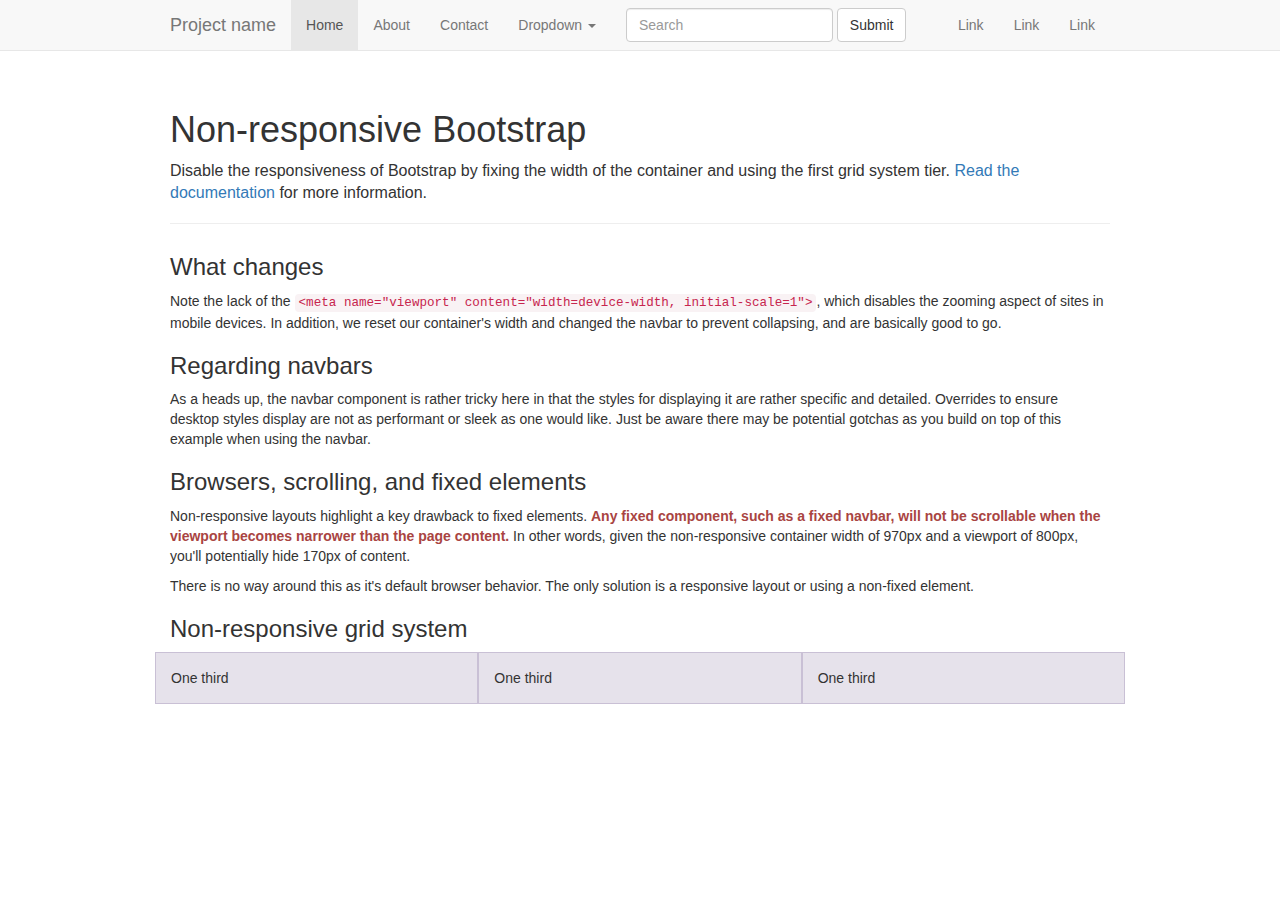
<file: bootstrap/docs/examples/non-responsive/index.html>
<!DOCTYPE html>
<html lang="en">
  <head>
    <meta charset="utf-8">
    <meta http-equiv="X-UA-Compatible" content="IE=edge">
    <!-- The above 2 meta tags *must* come first in the head; any other head content must come *after* these tags -->
    <meta name="description" content="">
    <meta name="author" content="">

    <!-- Note there is no responsive meta tag here -->

    <link rel="icon" href="../../favicon.ico">

    <title>Non-responsive Template for Bootstrap</title>

    <!-- Bootstrap core CSS -->
    <link href="../../dist/css/bootstrap.min.css" rel="stylesheet">

    <!-- IE10 viewport hack for Surface/desktop Windows 8 bug -->
    <link href="../../assets/css/ie10-viewport-bug-workaround.css" rel="stylesheet">

    <!-- Custom styles for this template -->
    <link href="non-responsive.css" rel="stylesheet">

    <!-- Just for debugging purposes. Don't actually copy these 2 lines! -->
    <!--[if lt IE 9]><script src="../../assets/js/ie8-responsive-file-warning.js"></script><![endif]-->
    <script src="../../assets/js/ie-emulation-modes-warning.js"></script>

    <!-- HTML5 shim and Respond.js for IE8 support of HTML5 elements and media queries -->
    <!--[if lt IE 9]>
      <script src="https://oss.maxcdn.com/html5shiv/3.7.3/html5shiv.min.js"></script>
      <script src="https://oss.maxcdn.com/respond/1.4.2/respond.min.js"></script>
    <![endif]-->
  </head>

  <body>

    <!-- Fixed navbar -->
    <nav class="navbar navbar-default navbar-fixed-top">
      <div class="container">
        <div class="navbar-header">
          <!-- The mobile navbar-toggle button can be safely removed since you do not need it in a non-responsive implementation -->
          <a class="navbar-brand" href="#">Project name</a>
        </div>
        <!-- Note that the .navbar-collapse and .collapse classes have been removed from the #navbar -->
        <div id="navbar">
          <ul class="nav navbar-nav">
            <li class="active"><a href="#">Home</a></li>
            <li><a href="#about">About</a></li>
            <li><a href="#contact">Contact</a></li>
            <li class="dropdown">
              <a href="#" class="dropdown-toggle" data-toggle="dropdown" role="button" aria-haspopup="true" aria-expanded="false">Dropdown <span class="caret"></span></a>
              <ul class="dropdown-menu">
                <li><a href="#">Action</a></li>
                <li><a href="#">Another action</a></li>
                <li><a href="#">Something else here</a></li>
                <li role="separator" class="divider"></li>
                <li class="dropdown-header">Nav header</li>
                <li><a href="#">Separated link</a></li>
                <li><a href="#">One more separated link</a></li>
              </ul>
            </li>
          </ul>
          <form class="navbar-form navbar-left">
            <div class="form-group">
              <input type="text" class="form-control" placeholder="Search">
            </div>
            <button type="submit" class="btn btn-default">Submit</button>
          </form>
          <ul class="nav navbar-nav navbar-right">
            <li><a href="#">Link</a></li>
            <li><a href="#">Link</a></li>
            <li><a href="#">Link</a></li>
          </ul>
        </div><!--/.nav-collapse -->
      </div>
    </nav>

    <div class="container">

      <div class="page-header">
        <h1>Non-responsive Bootstrap</h1>
        <p class="lead">Disable the responsiveness of Bootstrap by fixing the width of the container and using the first grid system tier. <a href="http://getbootstrap.com/getting-started/#disable-responsive">Read the documentation</a> for more information.</p>
      </div>

      <h3>What changes</h3>
      <p>Note the lack of the <code>&lt;meta name="viewport" content="width=device-width, initial-scale=1"&gt;</code>, which disables the zooming aspect of sites in mobile devices. In addition, we reset our container's width and changed the navbar to prevent collapsing, and are basically good to go.</p>

      <h3>Regarding navbars</h3>
      <p>As a heads up, the navbar component is rather tricky here in that the styles for displaying it are rather specific and detailed. Overrides to ensure desktop styles display are not as performant or sleek as one would like. Just be aware there may be potential gotchas as you build on top of this example when using the navbar.</p>

      <h3>Browsers, scrolling, and fixed elements</h3>
      <p>Non-responsive layouts highlight a key drawback to fixed elements. <strong class="text-danger">Any fixed component, such as a fixed navbar, will not be scrollable when the viewport becomes narrower than the page content.</strong> In other words, given the non-responsive container width of 970px and a viewport of 800px, you'll potentially hide 170px of content.</p>
      <p>There is no way around this as it's default browser behavior. The only solution is a responsive layout or using a non-fixed element.</p>

      <h3>Non-responsive grid system</h3>
      <div class="row">
        <div class="col-xs-4">One third</div>
        <div class="col-xs-4">One third</div>
        <div class="col-xs-4">One third</div>
      </div>

    </div> <!-- /container -->


    <!-- Bootstrap core JavaScript
    ================================================== -->
    <!-- Placed at the end of the document so the pages load faster -->
    <script src="https://ajax.googleapis.com/ajax/libs/jquery/1.12.4/jquery.min.js"></script>
    <script>window.jQuery || document.write('<script src="../../assets/js/vendor/jquery.min.js"><\/script>')</script>
    <script src="../../dist/js/bootstrap.min.js"></script>
    <!-- IE10 viewport hack for Surface/desktop Windows 8 bug -->
    <script src="../../assets/js/ie10-viewport-bug-workaround.js"></script>
  </body>
</html>
</file>
<file: bootstrap/docs/examples/blog/blog.css>
/*
 * Globals
 */

body {
  font-family: Georgia, "Times New Roman", Times, serif;
  color: #555;
}

h1, .h1,
h2, .h2,
h3, .h3,
h4, .h4,
h5, .h5,
h6, .h6 {
  margin-top: 0;
  font-family: "Helvetica Neue", Helvetica, Arial, sans-serif;
  font-weight: normal;
  color: #333;
}


/*
 * Override Bootstrap's default container.
 */

@media (min-width: 1200px) {
  .container {
    width: 970px;
  }
}


/*
 * Masthead for nav
 */

.blog-masthead {
  background-color: #428bca;
  -webkit-box-shadow: inset 0 -2px 5px rgba(0,0,0,.1);
          box-shadow: inset 0 -2px 5px rgba(0,0,0,.1);
}

/* Nav links */
.blog-nav-item {
  position: relative;
  display: inline-block;
  padding: 10px;
  font-weight: 500;
  color: #cdddeb;
}
.blog-nav-item:hover,
.blog-nav-item:focus {
  color: #fff;
  text-decoration: none;
}

/* Active state gets a caret at the bottom */
.blog-nav .active {
  color: #fff;
}
.blog-nav .active:after {
  position: absolute;
  bottom: 0;
  left: 50%;
  width: 0;
  height: 0;
  margin-left: -5px;
  vertical-align: middle;
  content: " ";
  border-right: 5px solid transparent;
  border-bottom: 5px solid;
  border-left: 5px solid transparent;
}


/*
 * Blog name and description
 */

.blog-header {
  padding-top: 20px;
  padding-bottom: 20px;
}
.blog-title {
  margin-top: 30px;
  margin-bottom: 0;
  font-size: 60px;
  font-weight: normal;
}
.blog-description {
  font-size: 20px;
  color: #999;
}


/*
 * Main column and sidebar layout
 */

.blog-main {
  font-size: 18px;
  line-height: 1.5;
}

/* Sidebar modules for boxing content */
.sidebar-module {
  padding: 15px;
  margin: 0 -15px 15px;
}
.sidebar-module-inset {
  padding: 15px;
  background-color: #f5f5f5;
  border-radius: 4px;
}
.sidebar-module-inset p:last-child,
.sidebar-module-inset ul:last-child,
.sidebar-module-inset ol:last-child {
  margin-bottom: 0;
}


/* Pagination */
.pager {
  margin-bottom: 60px;
  text-align: left;
}
.pager > li > a {
  width: 140px;
  padding: 10px 20px;
  text-align: center;
  border-radius: 30px;
}


/*
 * Blog posts
 */

.blog-post {
  margin-bottom: 60px;
}
.blog-post-title {
  margin-bottom: 5px;
  font-size: 40px;
}
.blog-post-meta {
  margin-bottom: 20px;
  color: #999;
}


/*
 * Footer
 */

.blog-footer {
  padding: 40px 0;
  color: #999;
  text-align: center;
  background-color: #f9f9f9;
  border-top: 1px solid #e5e5e5;
}
.blog-footer p:last-child {
  margin-bottom: 0;
}
</file>
<file: bootstrap/docs/examples/carousel/carousel.css>
/* GLOBAL STYLES
-------------------------------------------------- */
/* Padding below the footer and lighter body text */

body {
  padding-bottom: 40px;
  color: #5a5a5a;
}


/* CUSTOMIZE THE NAVBAR
-------------------------------------------------- */

/* Special class on .container surrounding .navbar, used for positioning it into place. */
.navbar-wrapper {
  position: absolute;
  top: 0;
  right: 0;
  left: 0;
  z-index: 20;
}

/* Flip around the padding for proper display in narrow viewports */
.navbar-wrapper > .container {
  padding-right: 0;
  padding-left: 0;
}
.navbar-wrapper .navbar {
  padding-right: 15px;
  padding-left: 15px;
}
.navbar-wrapper .navbar .container {
  width: auto;
}


/* CUSTOMIZE THE CAROUSEL
-------------------------------------------------- */

/* Carousel base class */
.carousel {
  height: 500px;
  margin-bottom: 60px;
}
/* Since positioning the image, we need to help out the caption */
.carousel-caption {
  z-index: 10;
}

/* Declare heights because of positioning of img element */
.carousel .item {
  height: 500px;
  background-color: #777;
}
.carousel-inner > .item > img {
  position: absolute;
  top: 0;
  left: 0;
  min-width: 100%;
  height: 500px;
}


/* MARKETING CONTENT
-------------------------------------------------- */

/* Center align the text within the three columns below the carousel */
.marketing .col-lg-4 {
  margin-bottom: 20px;
  text-align: center;
}
.marketing h2 {
  font-weight: normal;
}
.marketing .col-lg-4 p {
  margin-right: 10px;
  margin-left: 10px;
}


/* Featurettes
------------------------- */

.featurette-divider {
  margin: 80px 0; /* Space out the Bootstrap <hr> more */
}

/* Thin out the marketing headings */
.featurette-heading {
  font-weight: 300;
  line-height: 1;
  letter-spacing: -1px;
}


/* RESPONSIVE CSS
-------------------------------------------------- */

@media (min-width: 768px) {
  /* Navbar positioning foo */
  .navbar-wrapper {
    margin-top: 20px;
  }
  .navbar-wrapper .container {
    padding-right: 15px;
    padding-left: 15px;
  }
  .navbar-wrapper .navbar {
    padding-right: 0;
    padding-left: 0;
  }

  /* The navbar becomes detached from the top, so we round the corners */
  .navbar-wrapper .navbar {
    border-radius: 4px;
  }

  /* Bump up size of carousel content */
  .carousel-caption p {
    margin-bottom: 20px;
    font-size: 21px;
    line-height: 1.4;
  }

  .featurette-heading {
    font-size: 50px;
  }
}

@media (min-width: 992px) {
  .featurette-heading {
    margin-top: 120px;
  }
}
</file>
<file: bootstrap/docs/examples/cover/cover.css>
/*
 * Globals
 */

/* Links */
a,
a:focus,
a:hover {
  color: #fff;
}

/* Custom default button */
.btn-default,
.btn-default:hover,
.btn-default:focus {
  color: #333;
  text-shadow: none; /* Prevent inheritance from `body` */
  background-color: #fff;
  border: 1px solid #fff;
}


/*
 * Base structure
 */

html,
body {
  height: 100%;
  background-color: #333;
}
body {
  color: #fff;
  text-align: center;
  text-shadow: 0 1px 3px rgba(0,0,0,.5);
}

/* Extra markup and styles for table-esque vertical and horizontal centering */
.site-wrapper {
  display: table;
  width: 100%;
  height: 100%; /* For at least Firefox */
  min-height: 100%;
  -webkit-box-shadow: inset 0 0 100px rgba(0,0,0,.5);
          box-shadow: inset 0 0 100px rgba(0,0,0,.5);
}
.site-wrapper-inner {
  display: table-cell;
  vertical-align: top;
}
.cover-container {
  margin-right: auto;
  margin-left: auto;
}

/* Padding for spacing */
.inner {
  padding: 30px;
}


/*
 * Header
 */
.masthead-brand {
  margin-top: 10px;
  margin-bottom: 10px;
}

.masthead-nav > li {
  display: inline-block;
}
.masthead-nav > li + li {
  margin-left: 20px;
}
.masthead-nav > li > a {
  padding-right: 0;
  padding-left: 0;
  font-size: 16px;
  font-weight: bold;
  color: #fff; /* IE8 proofing */
  color: rgba(255,255,255,.75);
  border-bottom: 2px solid transparent;
}
.masthead-nav > li > a:hover,
.masthead-nav > li > a:focus {
  background-color: transparent;
  border-bottom-color: #a9a9a9;
  border-bottom-color: rgba(255,255,255,.25);
}
.masthead-nav > .active > a,
.masthead-nav > .active > a:hover,
.masthead-nav > .active > a:focus {
  color: #fff;
  border-bottom-color: #fff;
}

@media (min-width: 768px) {
  .masthead-brand {
    float: left;
  }
  .masthead-nav {
    float: right;
  }
}


/*
 * Cover
 */

.cover {
  padding: 0 20px;
}
.cover .btn-lg {
  padding: 10px 20px;
  font-weight: bold;
}


/*
 * Footer
 */

.mastfoot {
  color: #999; /* IE8 proofing */
  color: rgba(255,255,255,.5);
}


/*
 * Affix and center
 */

@media (min-width: 768px) {
  /* Pull out the header and footer */
  .masthead {
    position: fixed;
    top: 0;
  }
  .mastfoot {
    position: fixed;
    bottom: 0;
  }
  /* Start the vertical centering */
  .site-wrapper-inner {
    vertical-align: middle;
  }
  /* Handle the widths */
  .masthead,
  .mastfoot,
  .cover-container {
    width: 100%; /* Must be percentage or pixels for horizontal alignment */
  }
}

@media (min-width: 992px) {
  .masthead,
  .mastfoot,
  .cover-container {
    width: 700px;
  }
}
</file>
<file: bootstrap/docs/examples/dashboard/dashboard.css>
/*
 * Base structure
 */

/* Move down content because we have a fixed navbar that is 50px tall */
body {
  padding-top: 50px;
}


/*
 * Global add-ons
 */

.sub-header {
  padding-bottom: 10px;
  border-bottom: 1px solid #eee;
}

/*
 * Top navigation
 * Hide default border to remove 1px line.
 */
.navbar-fixed-top {
  border: 0;
}

/*
 * Sidebar
 */

/* Hide for mobile, show later */
.sidebar {
  display: none;
}
@media (min-width: 768px) {
  .sidebar {
    position: fixed;
    top: 51px;
    bottom: 0;
    left: 0;
    z-index: 1000;
    display: block;
    padding: 20px;
    overflow-x: hidden;
    overflow-y: auto; /* Scrollable contents if viewport is shorter than content. */
    background-color: #f5f5f5;
    border-right: 1px solid #eee;
  }
}

/* Sidebar navigation */
.nav-sidebar {
  margin-right: -21px; /* 20px padding + 1px border */
  margin-bottom: 20px;
  margin-left: -20px;
}
.nav-sidebar > li > a {
  padding-right: 20px;
  padding-left: 20px;
}
.nav-sidebar > .active > a,
.nav-sidebar > .active > a:hover,
.nav-sidebar > .active > a:focus {
  color: #fff;
  background-color: #428bca;
}


/*
 * Main content
 */

.main {
  padding: 20px;
}
@media (min-width: 768px) {
  .main {
    padding-right: 40px;
    padding-left: 40px;
  }
}
.main .page-header {
  margin-top: 0;
}


/*
 * Placeholder dashboard ideas
 */

.placeholders {
  margin-bottom: 30px;
  text-align: center;
}
.placeholders h4 {
  margin-bottom: 0;
}
.placeholder {
  margin-bottom: 20px;
}
.placeholder img {
  display: inline-block;
  border-radius: 50%;
}
</file>
<file: bootstrap/docs/examples/grid/grid.css>
h4 {
  margin-top: 25px;
}
.row {
  margin-bottom: 20px;
}
.row .row {
  margin-top: 10px;
  margin-bottom: 0;
}
[class*="col-"] {
  padding-top: 15px;
  padding-bottom: 15px;
  background-color: #eee;
  background-color: rgba(86,61,124,.15);
  border: 1px solid #ddd;
  border: 1px solid rgba(86,61,124,.2);
}

hr {
  margin-top: 40px;
  margin-bottom: 40px;
}
</file>
<file: bootstrap/docs/examples/jumbotron-narrow/jumbotron-narrow.css>
/* Space out content a bit */
body {
  padding-top: 20px;
  padding-bottom: 20px;
}

/* Everything but the jumbotron gets side spacing for mobile first views */
.header,
.marketing,
.footer {
  padding-right: 15px;
  padding-left: 15px;
}

/* Custom page header */
.header {
  padding-bottom: 20px;
  border-bottom: 1px solid #e5e5e5;
}
/* Make the masthead heading the same height as the navigation */
.header h3 {
  margin-top: 0;
  margin-bottom: 0;
  line-height: 40px;
}

/* Custom page footer */
.footer {
  padding-top: 19px;
  color: #777;
  border-top: 1px solid #e5e5e5;
}

/* Customize container */
@media (min-width: 768px) {
  .container {
    max-width: 730px;
  }
}
.container-narrow > hr {
  margin: 30px 0;
}

/* Main marketing message and sign up button */
.jumbotron {
  text-align: center;
  border-bottom: 1px solid #e5e5e5;
}
.jumbotron .btn {
  padding: 14px 24px;
  font-size: 21px;
}

/* Supporting marketing content */
.marketing {
  margin: 40px 0;
}
.marketing p + h4 {
  margin-top: 28px;
}

/* Responsive: Portrait tablets and up */
@media screen and (min-width: 768px) {
  /* Remove the padding we set earlier */
  .header,
  .marketing,
  .footer {
    padding-right: 0;
    padding-left: 0;
  }
  /* Space out the masthead */
  .header {
    margin-bottom: 30px;
  }
  /* Remove the bottom border on the jumbotron for visual effect */
  .jumbotron {
    border-bottom: 0;
  }
}
</file>
<file: bootstrap/docs/examples/jumbotron/jumbotron.css>
/* Move down content because we have a fixed navbar that is 50px tall */
body {
  padding-top: 50px;
  padding-bottom: 20px;
}
</file>
<file: bootstrap/docs/examples/justified-nav/justified-nav.css>
body {
  padding-top: 20px;
}

.footer {
  padding-top: 40px;
  padding-bottom: 40px;
  margin-top: 40px;
  border-top: 1px solid #eee;
}

/* Main marketing message and sign up button */
.jumbotron {
  text-align: center;
  background-color: transparent;
}
.jumbotron .btn {
  padding: 14px 24px;
  font-size: 21px;
}

/* Customize the nav-justified links to be fill the entire space of the .navbar */

.nav-justified {
  background-color: #eee;
  border: 1px solid #ccc;
  border-radius: 5px;
}
.nav-justified > li > a {
  padding-top: 15px;
  padding-bottom: 15px;
  margin-bottom: 0;
  font-weight: bold;
  color: #777;
  text-align: center;
  background-color: #e5e5e5; /* Old browsers */
  background-image: -webkit-gradient(linear, left top, left bottom, from(#f5f5f5), to(#e5e5e5));
  background-image: -webkit-linear-gradient(top, #f5f5f5 0%, #e5e5e5 100%);
  background-image:      -o-linear-gradient(top, #f5f5f5 0%, #e5e5e5 100%);
  background-image:         linear-gradient(to bottom, #f5f5f5 0%,#e5e5e5 100%);
  filter: progid:DXImageTransform.Microsoft.gradient( startColorstr='#f5f5f5', endColorstr='#e5e5e5',GradientType=0 ); /* IE6-9 */
  background-repeat: repeat-x; /* Repeat the gradient */
  border-bottom: 1px solid #d5d5d5;
}
.nav-justified > .active > a,
.nav-justified > .active > a:hover,
.nav-justified > .active > a:focus {
  background-color: #ddd;
  background-image: none;
  -webkit-box-shadow: inset 0 3px 7px rgba(0,0,0,.15);
          box-shadow: inset 0 3px 7px rgba(0,0,0,.15);
}
.nav-justified > li:first-child > a {
  border-radius: 5px 5px 0 0;
}
.nav-justified > li:last-child > a {
  border-bottom: 0;
  border-radius: 0 0 5px 5px;
}

@media (min-width: 768px) {
  .nav-justified {
    max-height: 52px;
  }
  .nav-justified > li > a {
    border-right: 1px solid #d5d5d5;
    border-left: 1px solid #fff;
  }
  .nav-justified > li:first-child > a {
    border-left: 0;
    border-radius: 5px 0 0 5px;
  }
  .nav-justified > li:last-child > a {
    border-right: 0;
    border-radius: 0 5px 5px 0;
  }
}

/* Responsive: Portrait tablets and up */
@media screen and (min-width: 768px) {
  /* Remove the padding we set earlier */
  .masthead,
  .marketing,
  .footer {
    padding-right: 0;
    padding-left: 0;
  }
}
</file>
<file: bootstrap/docs/examples/navbar-fixed-top/navbar-fixed-top.css>
body {
  min-height: 2000px;
  padding-top: 70px;
}
</file>
<file: bootstrap/docs/examples/navbar-static-top/navbar-static-top.css>
body {
  min-height: 2000px;
}

.navbar-static-top {
  margin-bottom: 19px;
}
</file>
<file: bootstrap/docs/examples/navbar/navbar.css>
body {
  padding-top: 20px;
  padding-bottom: 20px;
}

.navbar {
  margin-bottom: 20px;
}
</file>
<file: bootstrap/docs/examples/non-responsive/non-responsive.css>
/* Template-specific stuff
 *
 * Customizations just for the template; these are not necessary for anything
 * with disabling the responsiveness.
 */

/* Account for fixed navbar */
body {
  padding-top: 70px;
  padding-bottom: 30px;
}

body,
.navbar-fixed-top,
.navbar-fixed-bottom {
  min-width: 970px;
}

/* Don't let the lead text change font-size. */
.lead {
  font-size: 16px;
}

/* Finesse the page header spacing */
.page-header {
  margin-bottom: 30px;
}
.page-header .lead {
  margin-bottom: 10px;
}


/* Non-responsive overrides
 *
 * Utilize the following CSS to disable the responsive-ness of the container,
 * grid system, and navbar.
 */

/* Reset the container */
.container {
  width: 970px;
  max-width: none !important;
}

/* Demonstrate the grids */
.col-xs-4 {
  padding-top: 15px;
  padding-bottom: 15px;
  background-color: #eee;
  background-color: rgba(86,61,124,.15);
  border: 1px solid #ddd;
  border: 1px solid rgba(86,61,124,.2);
}

.container .navbar-header,
.container .navbar-collapse {
  margin-right: 0;
  margin-left: 0;
}

/* Always float the navbar header */
.navbar-header {
  float: left;
}

/* Undo the collapsing navbar */
.navbar-collapse {
  display: block !important;
  height: auto !important;
  padding-bottom: 0;
  overflow: visible !important;
  visibility: visible !important;
}

.navbar-toggle {
  display: none;
}
.navbar-collapse {
  border-top: 0;
}

.navbar-brand {
  margin-left: -15px;
}

/* Always apply the floated nav */
.navbar-nav {
  float: left;
  margin: 0;
}
.navbar-nav > li {
  float: left;
}
.navbar-nav > li > a {
  padding: 15px;
}

/* Redeclare since we override the float above */
.navbar-nav.navbar-right {
  float: right;
}

/* Undo custom dropdowns */
.navbar .navbar-nav .open .dropdown-menu {
  position: absolute;
  float: left;
  background-color: #fff;
  border: 1px solid #ccc;
  border: 1px solid rgba(0, 0, 0, .15);
  border-width: 0 1px 1px;
  border-radius: 0 0 4px 4px;
  -webkit-box-shadow: 0 6px 12px rgba(0, 0, 0, .175);
          box-shadow: 0 6px 12px rgba(0, 0, 0, .175);
}
.navbar-default .navbar-nav .open .dropdown-menu > li > a {
  color: #333;
}
.navbar .navbar-nav .open .dropdown-menu > li > a:hover,
.navbar .navbar-nav .open .dropdown-menu > li > a:focus,
.navbar .navbar-nav .open .dropdown-menu > .active > a,
.navbar .navbar-nav .open .dropdown-menu > .active > a:hover,
.navbar .navbar-nav .open .dropdown-menu > .active > a:focus {
  color: #fff !important;
  background-color: #428bca !important;
}
.navbar .navbar-nav .open .dropdown-menu > .disabled > a,
.navbar .navbar-nav .open .dropdown-menu > .disabled > a:hover,
.navbar .navbar-nav .open .dropdown-menu > .disabled > a:focus {
  color: #999 !important;
  background-color: transparent !important;
}

/* Undo form expansion */
.navbar-form {
  float: left;
  width: auto;
  padding-top: 0;
  padding-bottom: 0;
  margin-right: 0;
  margin-left: 0;
  border: 0;
  -webkit-box-shadow: none;
          box-shadow: none;
}

/* Copy-pasted from forms.less since we mixin the .form-inline styles. */
.navbar-form .form-group {
  display: inline-block;
  margin-bottom: 0;
  vertical-align: middle;
}

.navbar-form .form-control {
  display: inline-block;
  width: auto;
  vertical-align: middle;
}

.navbar-form .form-control-static {
  display: inline-block;
}

.navbar-form .input-group {
  display: inline-table;
  vertical-align: middle;
}

.navbar-form .input-group .input-group-addon,
.navbar-form .input-group .input-group-btn,
.navbar-form .input-group .form-control {
  width: auto;
}

.navbar-form .input-group > .form-control {
  width: 100%;
}

.navbar-form .control-label {
  margin-bottom: 0;
  vertical-align: middle;
}

.navbar-form .radio,
.navbar-form .checkbox {
  display: inline-block;
  margin-top: 0;
  margin-bottom: 0;
  vertical-align: middle;
}

.navbar-form .radio label,
.navbar-form .checkbox label {
  padding-left: 0;
}

.navbar-form .radio input[type="radio"],
.navbar-form .checkbox input[type="checkbox"] {
  position: relative;
  margin-left: 0;
}

.navbar-form .has-feedback .form-control-feedback {
  top: 0;
}

/* Undo inline form compaction on small screens */
.form-inline .form-group {
  display: inline-block;
  margin-bottom: 0;
  vertical-align: middle;
}

.form-inline .form-control {
  display: inline-block;
  width: auto;
  vertical-align: middle;
}

.form-inline .form-control-static {
  display: inline-block;
}

.form-inline .input-group {
  display: inline-table;
  vertical-align: middle;
}
.form-inline .input-group .input-group-addon,
.form-inline .input-group .input-group-btn,
.form-inline .input-group .form-control {
  width: auto;
}

.form-inline .input-group > .form-control {
  width: 100%;
}

.form-inline .control-label {
  margin-bottom: 0;
  vertical-align: middle;
}

.form-inline .radio,
.form-inline .checkbox {
  display: inline-block;
  margin-top: 0;
  margin-bottom: 0;
  vertical-align: middle;
}
.form-inline .radio label,
.form-inline .checkbox label {
  padding-left: 0;
}

.form-inline .radio input[type="radio"],
.form-inline .checkbox input[type="checkbox"] {
  position: relative;
  margin-left: 0;
}

.form-inline .has-feedback .form-control-feedback {
  top: 0;
}
</file>
<file: bootstrap/js/tests/vendor/qunit.css>
/*!
 * QUnit 1.22.0
 * https://qunitjs.com/
 *
 * Copyright jQuery Foundation and other contributors
 * Released under the MIT license
 * https://jquery.org/license
 *
 * Date: 2016-02-23T15:57Z
 */

/** Font Family and Sizes */

#qunit-tests, #qunit-header, #qunit-banner, #qunit-testrunner-toolbar, #qunit-filteredTest, #qunit-userAgent, #qunit-testresult {
	font-family: "Helvetica Neue Light", "HelveticaNeue-Light", "Helvetica Neue", Calibri, Helvetica, Arial, sans-serif;
}

#qunit-testrunner-toolbar, #qunit-filteredTest, #qunit-userAgent, #qunit-testresult, #qunit-tests li { font-size: small; }
#qunit-tests { font-size: smaller; }


/** Resets */

#qunit-tests, #qunit-header, #qunit-banner, #qunit-filteredTest, #qunit-userAgent, #qunit-testresult, #qunit-modulefilter {
	margin: 0;
	padding: 0;
}


/** Header */

#qunit-header {
	padding: 0.5em 0 0.5em 1em;

	color: #8699A4;
	background-color: #0D3349;

	font-size: 1.5em;
	line-height: 1em;
	font-weight: 400;

	border-radius: 5px 5px 0 0;
}

#qunit-header a {
	text-decoration: none;
	color: #C2CCD1;
}

#qunit-header a:hover,
#qunit-header a:focus {
	color: #FFF;
}

#qunit-testrunner-toolbar label {
	display: inline-block;
	padding: 0 0.5em 0 0.1em;
}

#qunit-banner {
	height: 5px;
}

#qunit-testrunner-toolbar {
	padding: 0.5em 1em 0.5em 1em;
	color: #5E740B;
	background-color: #EEE;
	overflow: hidden;
}

#qunit-filteredTest {
	padding: 0.5em 1em 0.5em 1em;
	background-color: #F4FF77;
	color: #366097;
}

#qunit-userAgent {
	padding: 0.5em 1em 0.5em 1em;
	background-color: #2B81AF;
	color: #FFF;
	text-shadow: rgba(0, 0, 0, 0.5) 2px 2px 1px;
}

#qunit-modulefilter-container {
	float: right;
	padding: 0.2em;
}

.qunit-url-config {
	display: inline-block;
	padding: 0.1em;
}

.qunit-filter {
	display: block;
	float: right;
	margin-left: 1em;
}

/** Tests: Pass/Fail */

#qunit-tests {
	list-style-position: inside;
}

#qunit-tests li {
	padding: 0.4em 1em 0.4em 1em;
	border-bottom: 1px solid #FFF;
	list-style-position: inside;
}

#qunit-tests > li {
	display: none;
}

#qunit-tests li.running,
#qunit-tests li.pass,
#qunit-tests li.fail,
#qunit-tests li.skipped {
	display: list-item;
}

#qunit-tests.hidepass {
	position: relative;
}

#qunit-tests.hidepass li.running,
#qunit-tests.hidepass li.pass {
	visibility: hidden;
	position: absolute;
	width:   0;
	height:  0;
	padding: 0;
	border:  0;
	margin:  0;
}

#qunit-tests li strong {
	cursor: pointer;
}

#qunit-tests li.skipped strong {
	cursor: default;
}

#qunit-tests li a {
	padding: 0.5em;
	color: #C2CCD1;
	text-decoration: none;
}

#qunit-tests li p a {
	padding: 0.25em;
	color: #6B6464;
}
#qunit-tests li a:hover,
#qunit-tests li a:focus {
	color: #000;
}

#qunit-tests li .runtime {
	float: right;
	font-size: smaller;
}

.qunit-assert-list {
	margin-top: 0.5em;
	padding: 0.5em;

	background-color: #FFF;

	border-radius: 5px;
}

.qunit-source {
	margin: 0.6em 0 0.3em;
}

.qunit-collapsed {
	display: none;
}

#qunit-tests table {
	border-collapse: collapse;
	margin-top: 0.2em;
}

#qunit-tests th {
	text-align: right;
	vertical-align: top;
	padding: 0 0.5em 0 0;
}

#qunit-tests td {
	vertical-align: top;
}

#qunit-tests pre {
	margin: 0;
	white-space: pre-wrap;
	word-wrap: break-word;
}

#qunit-tests del {
	background-color: #E0F2BE;
	color: #374E0C;
	text-decoration: none;
}

#qunit-tests ins {
	background-color: #FFCACA;
	color: #500;
	text-decoration: none;
}

/*** Test Counts */

#qunit-tests b.counts                       { color: #000; }
#qunit-tests b.passed                       { color: #5E740B; }
#qunit-tests b.failed                       { color: #710909; }

#qunit-tests li li {
	padding: 5px;
	background-color: #FFF;
	border-bottom: none;
	list-style-position: inside;
}

/*** Passing Styles */

#qunit-tests li li.pass {
	color: #3C510C;
	background-color: #FFF;
	border-left: 10px solid #C6E746;
}

#qunit-tests .pass                          { color: #528CE0; background-color: #D2E0E6; }
#qunit-tests .pass .test-name               { color: #366097; }

#qunit-tests .pass .test-actual,
#qunit-tests .pass .test-expected           { color: #999; }

#qunit-banner.qunit-pass                    { background-color: #C6E746; }

/*** Failing Styles */

#qunit-tests li li.fail {
	color: #710909;
	background-color: #FFF;
	border-left: 10px solid #EE5757;
	white-space: pre;
}

#qunit-tests > li:last-child {
	border-radius: 0 0 5px 5px;
}

#qunit-tests .fail                          { color: #000; background-color: #EE5757; }
#qunit-tests .fail .test-name,
#qunit-tests .fail .module-name             { color: #000; }

#qunit-tests .fail .test-actual             { color: #EE5757; }
#qunit-tests .fail .test-expected           { color: #008000; }

#qunit-banner.qunit-fail                    { background-color: #EE5757; }

/*** Skipped tests */

#qunit-tests .skipped {
	background-color: #EBECE9;
}

#qunit-tests .qunit-skipped-label {
	background-color: #F4FF77;
	display: inline-block;
	font-style: normal;
	color: #366097;
	line-height: 1.8em;
	padding: 0 0.5em;
	margin: -0.4em 0.4em -0.4em 0;
}

/** Result */

#qunit-testresult {
	padding: 0.5em 1em 0.5em 1em;

	color: #2B81AF;
	background-color: #D2E0E6;

	border-bottom: 1px solid #FFF;
}
#qunit-testresult .module-name {
	font-weight: 700;
}

/** Fixture */

#qunit-fixture {
	position: absolute;
	top: -10000px;
	left: -10000px;
	width: 1000px;
	height: 1000px;
}
</file>
<file: bootstrap/docs/assets/css/ie10-viewport-bug-workaround.css>
/*!
 * IE10 viewport hack for Surface/desktop Windows 8 bug
 * Copyright 2014-2015 Twitter, Inc.
 * Licensed under MIT (https://github.com/twbs/bootstrap/blob/master/LICENSE)
 */

/*
 * See the Getting Started docs for more information:
 * http://getbootstrap.com/getting-started/#support-ie10-width
 */
@-ms-viewport     { width: device-width; }
@-o-viewport      { width: device-width; }
@viewport         { width: device-width; }
</file>
